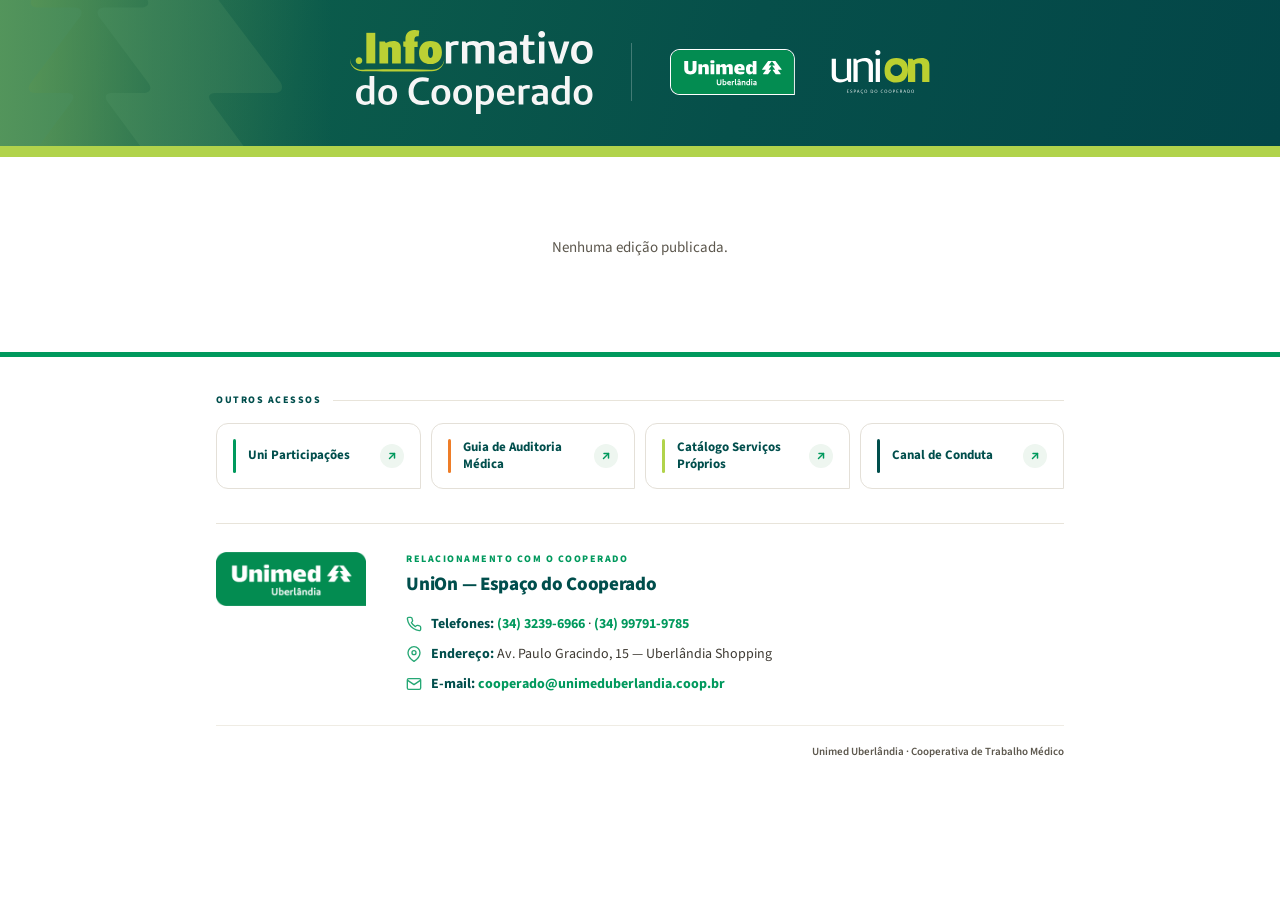
<file: index.html>
<!DOCTYPE html>
<html lang="pt-BR">
<head>
<meta charset="utf-8">
<meta name="viewport" content="width=device-width, initial-scale=1">
<title>Informativo do Cooperado</title>
<link href="https://fonts.googleapis.com/css2?family=Source+Sans+3:ital,wght@0,400;0,500;0,600;0,700;0,800;0,900;1,400&display=swap" rel="stylesheet">
<style>
*{margin:0;padding:0;box-sizing:border-box}
:root{--g:#00995d;--p:#004e4c;--c:#b1d34b;--areia:#ece3d9}
html,body{background:#fff}
body{font-family:'Source Sans 3',system-ui,-apple-system,sans-serif;color:#3a3630;-webkit-font-smoothing:antialiased}
a{text-decoration:none;color:inherit}
img{max-width:100%;height:auto;display:block}
button{font-family:inherit;cursor:pointer;border:0;background:none}
@keyframes up{from{opacity:0;transform:translateY(14px)}to{opacity:1;transform:translateY(0)}}

/* ===== CABEÇALHO ===== */
.hd{position:relative;overflow:hidden;background:linear-gradient(105deg,#1f6c4d 0%,#0b5b4b 24%,#064f4a 58%,#034648 100%);border-bottom:11px solid var(--c)}
.hd:before{content:'';position:absolute;inset:0;background:linear-gradient(90deg,rgba(118,172,92,.7) 0,rgba(118,172,92,.28) 12%,rgba(118,172,92,0) 26%);pointer-events:none}
.hd-deco{position:absolute;left:0;top:0;height:100%;width:300px;pointer-events:none}
.hd-sr{position:absolute;width:1px;height:1px;overflow:hidden;clip:rect(0 0 0 0);white-space:nowrap}
.hd-in{position:relative;z-index:1;max-width:900px;margin:0 auto;padding:30px 26px 32px;display:flex;align-items:center;justify-content:center;gap:38px}
.hd-info svg{display:block;height:84px;width:auto}
.hd-mk svg{display:block;height:46px;width:auto}
.hd-sep{width:1px;height:58px;background:rgba(255,255,255,.24);flex-shrink:0}

/* ===== FAIXA DA EDIÇÃO ===== */
.dt{background:var(--areia);border-bottom:1px solid rgba(0,78,76,.08);position:relative}
.dt:before{content:'';position:absolute;left:0;top:0;bottom:0;width:5px;background:linear-gradient(180deg,var(--c),var(--g))}
.dt-in{max-width:900px;margin:0 auto;padding:22px 26px 24px;display:flex;align-items:center;gap:20px;flex-wrap:wrap}
.dt-cal{display:flex;align-items:stretch;border-radius:13px 13px 0 13px;overflow:hidden;flex-shrink:0;box-shadow:0 4px 16px rgba(7,63,45,.13)}
.dt-cal .dd{background:var(--g);color:#fff;padding:12px 16px;text-align:center;display:flex;align-items:center;justify-content:center;min-width:58px}
.dt-cal .dd .n{font-size:32px;font-weight:900;line-height:1;letter-spacing:-.03em}
.dt-cal .mm{background:var(--c);color:var(--p);padding:0 11px;display:flex;flex-direction:column;align-items:center;justify-content:center;gap:2px;line-height:1}
.dt-cal .mm .m{font-size:11px;font-weight:900;text-transform:uppercase;letter-spacing:.1em}
.dt-cal .mm .y{font-size:10px;font-weight:800;letter-spacing:.06em;opacity:.78}
.dt-cal.arq .dd{background:var(--p)}
.dt-cal.arq .mm{background:#d7d1c4;color:#3c382f}
.dt-x{flex:1;min-width:190px;display:flex;flex-direction:column;gap:5px}
.dt-l{display:flex;align-items:center;gap:9px;flex-wrap:wrap}
.dt-l .k{font-size:9.5px;font-weight:800;letter-spacing:.15em;text-transform:uppercase;color:var(--p)}
.dt-l .k.arq{color:#7a4c12}
.dt-l .dash{flex:1;min-width:24px;height:1.5px;background:linear-gradient(90deg,rgba(0,153,93,.4),rgba(0,153,93,0));border-radius:1px}
.dt-t{font-size:23px;font-weight:800;color:var(--p);line-height:1.1;letter-spacing:-.02em}
.dt-s{font-size:12.5px;color:#5c574d;font-weight:600}
.dt-b{align-self:flex-start;font-size:9.5px;font-weight:800;letter-spacing:.09em;text-transform:uppercase;padding:6px 13px;border-radius:100px;background:#fff3e0;color:#a04a00;display:inline-flex;align-items:center;gap:7px}
.hs{position:relative;margin-left:auto;flex-shrink:0}
.hs-b{display:flex;align-items:center;gap:9px;background:#fff;border-radius:100px;padding:8px 16px;font-size:12.5px;font-weight:800;color:var(--p);transition:transform .16s cubic-bezier(.2,.8,.2,1),box-shadow .2s}
.hs-b:hover{transform:translateY(-1px);box-shadow:0 6px 16px rgba(7,63,45,.15)}
.hs-b svg:last-child{transition:transform .25s;opacity:.5}
.hs.on .hs-b svg:last-child{transform:rotate(180deg)}
.hs-p{position:absolute;top:calc(100% + 9px);right:0;width:318px;max-width:calc(100vw - 36px);background:#fff;border-radius:14px;box-shadow:0 20px 52px rgba(7,40,28,.26);max-height:min(62vh,404px);overflow-y:auto;opacity:0;transform:translateY(-8px) scale(.98);transform-origin:top right;pointer-events:none;transition:opacity .2s,transform .22s cubic-bezier(.2,.8,.2,1);z-index:70}
.hs.on .hs-p{opacity:1;transform:none;pointer-events:auto}
.hs-h{padding:15px 18px 12px;border-bottom:1px solid #f0ece4;position:sticky;top:0;background:#fff;z-index:2}
.hs-h .a{font-size:14px;font-weight:800;color:var(--p)}
.hs-h .b{font-size:11.5px;color:#5c574d;margin-top:2px}
.hs-y{font-size:10px;font-weight:800;color:#5c574d;letter-spacing:.13em;text-transform:uppercase;padding:13px 18px 5px;background:#faf8f4}
.hs-i{width:100%;display:flex;align-items:center;gap:11px;padding:10px 18px;text-align:left;transition:background .14s,padding-left .16s}
.hs-i:hover{background:#eef6f0;padding-left:23px}
.hs-i.on{background:#eef6f0}
.hs-d{background:var(--c);border-radius:8px 8px 0 8px;padding:5px 8px;min-width:42px;text-align:center;flex-shrink:0;display:flex;flex-direction:column}
.hs-d .d{font-size:15px;font-weight:900;color:var(--p);line-height:1}
.hs-d .m{font-size:8px;font-weight:800;color:var(--p);text-transform:uppercase;letter-spacing:.04em}
.hs-x{flex:1;min-width:0;display:flex;flex-direction:column}
.hs-x .a{font-size:13px;font-weight:700;color:#2c2a26}
.hs-x .b{font-size:11px;color:#5c574d;margin-top:1px}
.hs-t{font-size:8.5px;font-weight:800;letter-spacing:.07em;text-transform:uppercase;padding:3px 8px;border-radius:100px;flex-shrink:0;background:#eef6f0;color:var(--g)}
.hs-i svg{flex-shrink:0;opacity:.4}
.dt-back{display:flex;align-items:center;gap:7px;font-size:12.5px;font-weight:800;color:var(--g);background:#fff;border-radius:100px;padding:7px 15px;transition:transform .16s,box-shadow .2s}
.dt-back:hover{transform:translateX(-2px);box-shadow:0 5px 14px rgba(7,63,45,.14)}

/* ===== PAUTAS ===== */
.wrap{max-width:900px;margin:0 auto;padding:0 26px}
.pauta{padding:36px 0;border-bottom:1px solid #eeeae2;animation:up .38s ease both}
.pauta:last-child{border-bottom:0}
.pauta:nth-child(2){animation-delay:.05s}.pauta:nth-child(3){animation-delay:.1s}
.pauta:nth-child(4){animation-delay:.15s}.pauta:nth-child(5){animation-delay:.2s}
.pauta:nth-child(6){animation-delay:.25s}.pauta:nth-child(7){animation-delay:.3s}
.ptag{display:inline-block;font-size:12px;font-weight:800;color:var(--p);letter-spacing:.12em;text-transform:uppercase;background:#eef6f0;padding:6px 13px;border-radius:100px;margin-bottom:12px}
.ptitle{font-size:26px;font-weight:800;color:var(--p);line-height:1.14;letter-spacing:-.018em;margin-bottom:13px;text-wrap:pretty}
.pbody{font-size:15.5px;line-height:1.68;color:#4a4640}
.pbody p{margin-bottom:12px}
.pbody p:last-child{margin-bottom:0}
.pbody strong,.pbody b{font-weight:700;color:#242220}
.pbody a{color:var(--g);font-weight:600;text-decoration:underline}
.pbody ul,.pbody ol{margin:10px 0 14px 22px}
.pbody li{margin-bottom:5px}
.pimg{border-radius:14px 14px 0 14px;overflow:hidden;background:linear-gradient(135deg,var(--areia),#d4e8d0);box-shadow:0 2px 14px rgba(7,63,45,.09);transition:transform .3s cubic-bezier(.2,.8,.2,1),box-shadow .3s}
.pimg:hover{transform:translateY(-3px);box-shadow:0 14px 34px rgba(7,63,45,.16)}
.pimg img{width:100%;transition:transform .45s cubic-bezier(.2,.8,.2,1)}
.pimg:hover img{transform:scale(1.05)}
.pimg-solo{max-width:440px;margin-top:18px}
.pgal{display:grid;gap:11px;margin-top:18px}
.pgal.n2{grid-template-columns:1fr 1fr}
.pgal.n3{grid-template-columns:repeat(3,1fr)}
.pgal.n4{grid-template-columns:1fr 1fr}
.pgal.nm{grid-template-columns:repeat(auto-fill,minmax(170px,1fr))}
.pgal figure{border-radius:14px 14px 0 14px;overflow:hidden;background:linear-gradient(135deg,var(--areia),#d4e8d0);box-shadow:0 2px 14px rgba(7,63,45,.09);transition:transform .3s cubic-bezier(.2,.8,.2,1),box-shadow .3s}
.pgal figure:hover{transform:translateY(-3px);box-shadow:0 14px 32px rgba(7,63,45,.18)}
.pgal img{width:100%;aspect-ratio:4/3;object-fit:cover;transition:transform .45s cubic-bezier(.2,.8,.2,1)}
.pgal figure:hover img{transform:scale(1.06)}
.pvideo{width:100%;aspect-ratio:16/9;border-radius:14px 14px 0 14px;overflow:hidden;margin-top:18px;box-shadow:0 4px 22px rgba(7,63,45,.14);background:#0d1210}
.pvideo iframe{width:100%;height:100%;border:0}
.pbtns{display:flex;flex-wrap:wrap;gap:10px;margin-top:22px}
.pbtn{display:inline-flex;align-items:center;gap:9px;padding:12px 22px;border-radius:100px;font-size:13px;font-weight:800;background:var(--g);color:#fff;transition:transform .18s cubic-bezier(.2,.8,.2,1),box-shadow .22s}
.pbtn:hover{transform:translateY(-2px);box-shadow:0 8px 22px rgba(0,153,93,.34)}
.pbtn:active{transform:scale(.97)}
.pbtn.alt{background:var(--c);color:var(--p)}
.pbtn.alt:hover{box-shadow:0 8px 22px rgba(177,211,75,.44)}
.pbtn svg{flex-shrink:0}
/* Destaques: uma paleta só (verde, lima, laranja, azul), cantos de 10px e faixa lateral de 4px */
.phi{margin-top:20px;background:#eef6f0;box-shadow:inset 4px 0 0 var(--g);border-radius:10px;padding:17px 20px 17px 24px;font-size:14.5px;line-height:1.62;color:#00573a}
.phi + .phi{margin-top:10px}
.phi p{margin-bottom:8px}.phi p:last-child{margin-bottom:0}
.phi strong{font-weight:800}
.phi-lima{background:#f3f8e1;box-shadow:inset 4px 0 0 #9fbe3a;color:#3e5410}
.phi-laranja{background:#fff3e7;box-shadow:inset 4px 0 0 #f47920;color:#8a3d05}
.phi-azul{background:#eaf4f7;box-shadow:inset 4px 0 0 #2f7d9a;color:#1c5366}
/* Realce de texto: mesmas cores, versão um tom acima para aparecer sobre o fundo */
.pbody mark,.phi mark{color:inherit;padding:1px 6px;border-radius:10px;-webkit-box-decoration-break:clone;box-decoration-break:clone}
.r-verde{background:#d6efe2}
.r-lima{background:#e6f2bf}
.r-laranja{background:#ffe0c4}
.r-azul{background:#d7ebf2}
.pev{margin-top:24px;background:#eef6f0;border-radius:10px;padding:20px}
.pev-l{font-size:12px;font-weight:800;color:var(--g);letter-spacing:.12em;text-transform:uppercase;margin-bottom:14px}
.pev-c{display:flex;align-items:center;gap:18px;flex-wrap:wrap}
.pev-d{background:var(--c);border-radius:12px 12px 0 12px;padding:13px 19px;text-align:center;flex-shrink:0;min-width:86px}
.pev-d .d{font-size:35px;font-weight:900;color:var(--p);line-height:1}
.pev-d .m{font-size:12px;font-weight:800;color:var(--p);text-transform:uppercase}
.pev-x{flex:1;min-width:190px}
.pev-t{font-size:18.5px;font-weight:800;color:var(--p);margin-bottom:7px}
.pev-i{font-size:13.5px;color:#4a4640;line-height:1.62}
.pev-i div{display:flex;align-items:center;gap:7px}
.pev-b{font-size:10.5px;font-weight:800;letter-spacing:.07em;text-transform:uppercase;background:var(--g);color:#fff;padding:9px 17px;border-radius:100px;flex-shrink:0}
/* ===== FECHAMENTO: ACESSOS + RODAPÉ ===== */
.end{background:#fff;border-top:5px solid var(--g);margin-top:14px}
.end-in{max-width:900px;margin:0 auto;padding:36px 26px 40px}

.oa-l{display:flex;align-items:center;gap:12px;font-size:10px;font-weight:800;color:var(--p);letter-spacing:.15em;text-transform:uppercase;margin-bottom:16px}
.oa-l:after{content:'';flex:1;height:1px;background:#e8e4da}
.oa-g{display:grid;grid-template-columns:repeat(auto-fit,minmax(196px,1fr));gap:10px}
.oa-c{display:flex;align-items:center;gap:12px;background:#fff;border:1.5px solid #e4e0d8;border-radius:12px 12px 0 12px;padding:15px 16px;color:var(--p);transition:border-color .2s,transform .2s cubic-bezier(.2,.8,.2,1),box-shadow .22s}
.oa-c:hover{border-color:var(--g);color:var(--p);transform:translateY(-3px);box-shadow:0 10px 24px rgba(7,63,45,.12)}
.oa-c .t{flex:1;min-width:0;font-size:13px;font-weight:700;line-height:1.3}
.oa-c .i{width:24px;height:24px;flex-shrink:0;border-radius:50%;display:flex;align-items:center;justify-content:center;background:#eef6f0;color:var(--g);transition:background .2s,transform .2s}
.oa-c:hover .i{background:var(--g);color:#fff;transform:translate(2px,-2px)}
.oa-c .bar{width:3px;align-self:stretch;border-radius:2px;flex-shrink:0}
.oa-c.a1 .bar{background:var(--g)}
.oa-c.a2 .bar{background:#ee7d28}
.oa-c.a3 .bar{background:var(--c)}
.oa-c.a4 .bar{background:var(--p)}

.ft{padding:0}
.ft-sep{height:1px;background:#e8e4da;margin:34px 0 28px}
.ft-in{display:flex;align-items:flex-start;justify-content:space-between;gap:40px;flex-wrap:wrap}
.ft-mk{flex-shrink:0}
.ft-mk img{display:block;height:54px;width:auto}
.ft-c{flex:1;min-width:280px}
.ft-h{font-size:10px;font-weight:800;color:var(--g);letter-spacing:.15em;text-transform:uppercase}
.ft-u{font-size:19px;font-weight:800;color:var(--p);margin-top:5px;letter-spacing:-.015em}
.ft-rows{display:flex;flex-direction:column;gap:9px;margin-top:16px}
.ft-r{display:flex;align-items:center;gap:9px;font-size:14px;line-height:1.5;color:#3f3b34}
.ft-r b{font-weight:700;color:var(--p)}
.ft-r a{color:var(--g);font-weight:700;transition:color .18s}
.ft-r a:hover{color:var(--p)}
.ft-r svg{flex-shrink:0;opacity:.85}
.ft-ans{display:flex;justify-content:flex-end;margin-top:30px;padding-top:18px;border-top:1px solid #efece4}
.ft-ans span{font-size:11px;color:#5c574d;font-weight:600}

.vazio{padding:80px 26px;text-align:center;color:#5c574d;font-size:15px}
.lk{min-height:78vh;display:flex;align-items:center;justify-content:center;padding:40px 20px;background:#faf8f4}
.lk-c{width:100%;max-width:400px;background:#fff;border:1px solid #e8e4da;border-radius:20px 20px 0 20px;padding:36px 32px;box-shadow:0 18px 44px rgba(7,63,45,.1);text-align:center}
.lk-i{width:52px;height:52px;margin:0 auto 18px;border-radius:14px;background:#e6f5ee;color:#00995d;display:flex;align-items:center;justify-content:center}
.lk-t{font-size:22px;font-weight:800;color:#004e4c}
.lk-s{font-size:14px;line-height:1.55;color:#5c574d;margin-top:8px}
.lk-f{display:flex;flex-direction:column;gap:10px;margin-top:22px}
.lk-f input{height:46px;padding:0 14px;border:1.5px solid #e4e0d8;border-radius:10px;font:inherit;font-size:15px;color:#1f2420;outline:none}
.lk-f input:focus{border-color:#00995d;box-shadow:0 0 0 3px rgba(0,153,93,.14)}
.lk-f button{height:46px;border:0;border-radius:10px;background:#00995d;color:#fff;font:inherit;font-size:15px;font-weight:800;cursor:pointer}
.lk-f button:hover{background:#00804e}
.lk-f button:disabled{opacity:.7;cursor:default}
.lk-e{min-height:20px;margin-top:10px;font-size:13px;font-weight:700;color:#d2601a}

@media(max-width:760px){
  .hd{border-bottom-width:8px}
  .hd-in{padding:24px 18px 26px;gap:22px}
  .hd-info svg{height:62px}
  .hd-mk svg{height:34px}
  .hd-sep{height:44px}
  .hd-deco{width:210px;opacity:.75}
}
@media(max-width:560px){
  .hd-in{flex-direction:column;gap:14px;padding:22px 18px 24px}
  .hd-sep{display:none}
  .hd-info svg{height:64px}
  .hd-mk svg{height:30px}
}
@media(max-width:760px){
  .end-in{padding:30px 18px 32px}
  .oa-g{grid-template-columns:1fr 1fr}
  .ft-in{gap:26px}
  .ft-mk img{height:46px}
  .ft-ans{justify-content:flex-start;margin-top:24px}
  .dt-in{padding:20px 18px 22px;gap:16px}
  .dt-t{font-size:19px}
  .dt-cal .dd{min-width:52px;padding:11px 13px}
  .dt-cal .dd .n{font-size:28px}
  .hs{margin-left:0}
  .hs-p{right:auto;left:0;transform-origin:top left}
  .wrap{padding:0 18px}
  .pauta{padding:28px 0}
  .ptitle{font-size:21px}
  .pbody{font-size:15px}
  .pgal.n3,.pgal.n4,.pgal.nm{grid-template-columns:1fr 1fr}
  .pev-c{flex-direction:column;align-items:flex-start}
  .pev-b{align-self:flex-start}
}
@media(max-width:420px){
  .ptitle{font-size:19px}
  .oa-g{grid-template-columns:1fr}
  .ft-c{min-width:0}
}

/* ===== REVISÃO MOBILE (celulares até 560px) ===== */
@media(max-width:560px){
  /* Faixa da edição: data e título alinhados, botão de histórico em linha própria */
  .dt-in{padding:18px 16px 20px;gap:14px}
  .dt-t{font-size:18px;line-height:1.15}
  .dt-s{font-size:12px}
  .hs{margin-left:0;width:100%}
  .hs-b{width:100%;justify-content:center;padding:11px 16px}
  .hs-p{left:0;right:0;width:auto}

  /* Pautas: respiro e ritmo vertical consistentes */
  .wrap{padding:0 16px}
  .pauta{padding:26px 0}
  .ptag{font-size:11px;padding:5px 11px;margin-bottom:10px;max-width:100%;white-space:normal;line-height:1.35}
  .ptitle{margin-bottom:10px;line-height:1.18}
  .pbody{font-size:15px;line-height:1.64}
  .pbody ul,.pbody ol{margin-left:18px}
  .pbody a,.phi a{overflow-wrap:anywhere}

  /* Destaques: caixas coladas umas nas outras quando são várias */
  .phi{margin-top:16px;padding:14px 16px 14px 20px;font-size:14px;line-height:1.58}
  .phi + .phi{margin-top:8px}

  /* Fotos e vídeos: galerias em 2 colunas (não viram uma pilha enorme) */
  .pimg-solo{max-width:none;margin-top:16px}
  .pgal{gap:8px;margin-top:16px}
  .pgal.n2,.pgal.n4,.pgal.nm{grid-template-columns:1fr 1fr}
  .pgal.n3{grid-template-columns:1fr 1fr}
  .pgal.n3 figure:first-child{grid-column:1 / -1}
  .pgal.n3 figure:first-child img{aspect-ratio:16/9}
  .pgal.nm figure:last-child:nth-child(odd){grid-column:1 / -1}
  .pgal.nm figure:last-child:nth-child(odd) img{aspect-ratio:16/9}
  .pgal figure,.pimg{border-radius:12px 12px 0 12px}
  .pvideo{margin-top:16px;border-radius:12px 12px 0 12px}
  .pvideo + .pvideo{margin-top:10px}

  /* Botões: largura total, área de toque confortável, texto centralizado */
  .pbtns{flex-direction:column;gap:8px;margin-top:18px}
  .pbtn{width:100%;justify-content:center;min-height:46px;padding:12px 18px;font-size:14px;text-align:center}

  /* Agenda: data à esquerda e informações ao lado, selo de formato abaixo */
  .pev{margin-top:18px;padding:16px;border-radius:10px}
  .pev-l{font-size:11px;margin-bottom:12px}
  .pev-c{flex-direction:row;align-items:flex-start;flex-wrap:wrap;gap:14px}
  .pev-d{min-width:64px;padding:9px 10px;border-radius:10px 10px 0 10px}
  .pev-d .d{font-size:28px}
  .pev-d .m{font-size:11px}
  .pev-x{flex:1 1 calc(100% - 78px);min-width:0}
  .pev-t{font-size:16px;line-height:1.25;margin-bottom:6px}
  .pev-i{font-size:13px;line-height:1.55}
  .pev-i div{align-items:flex-start}
  .pev-i svg{margin-top:3px;flex-shrink:0}
  .pev-b{margin-left:78px;align-self:auto;padding:8px 14px}

  /* Rodapé: logo em cima, contato em largura total, e-mail quebra sem estourar a tela */
  .end-in{padding:26px 16px 30px}
  .oa-c{padding:13px 14px}
  .ft-sep{margin:26px 0 22px}
  .ft-in{flex-direction:column;gap:18px}
  .ft-mk img{height:44px}
  .ft-c{min-width:0;width:100%}
  .ft-u{font-size:18px}
  .ft-r{align-items:flex-start;font-size:13.5px}
  .ft-r svg{margin-top:3px}
  .ft-r a,.ft-r span{overflow-wrap:anywhere;min-width:0}
  .ft-ans{justify-content:flex-start;margin-top:22px}
}
</style>
</head>
<body>
<header class="hd" role="banner"><svg class="hd-deco" viewBox="0 0 300 183"preserveAspectRatio="xMinYMax slice" aria-hidden="true"><defs><linearGradient id="hdPin" x1="0" y1="0" x2="1" y2="0"><stop offset="0" stop-color="#5f9f5e"/><stop offset="1" stop-color="#2e7656" stop-opacity=".55"/></linearGradient></defs><path d="M20.74,177.02h56.1c3.29,0,5.06-1.01,6.83-3.29l36.42-49.43c.76-1.01,1.52-2.28,1.52-3.54,0-1.77-1.77-2.78-4.8-2.78h-20.95c-3.29,0-5.06-1.52-5.06-3.54,0-1.26.76-2.53,1.52-3.54l33.38-44.81c.76-1.01,1.52-2.28,1.52-3.54,0-2.02-1.77-3.54-5.06-3.54h-24.83c-3.29,0-5.06-1.26-5.06-3.29,0-1.26.76-2.78,1.52-3.79L126.19,8.85c1.77-2.28,4.3-3.03,6.58-3.03s4.8.76,6.58,3.03l32.41,43.08c.76,1.01,1.52,2.53,1.52,3.79,0,2.02-1.77,3.29-5.06,3.29h-24.83c-3.29,0-5.06,1.52-5.06,3.54,0,1.26.76,2.53,1.52,3.54l33.38,44.81c.76,1.01,1.52,2.28,1.52,3.54,0,2.02-1.77,3.54-5.06,3.54h-20.95c-3.03,0-4.8,1.01-4.8,2.78,0,1.26.76,2.53,1.52,3.54l36.42,49.43c1.77,2.28,3.79,3.29,6.83,3.29h56.1c4.05,0,6.32-1.52,6.32-4.05,0-1.52-.76-3.03-1.52-4.05l-32.88-44.63c-.76-1.01-1.52-2.28-1.52-3.54,0-1.77,1.77-2.78,4.8-2.78h39.45c4.05,0,6.07-1.52,6.07-4.05,0-1.52-.76-3.03-1.52-4.05L183.34,3.03c-1.52-2.02-3.03-3.03-6.58-3.03h-90.53c-2.28,0-4.8.51-6.58,3.03L1.52,109.89c-1.01,1.52-1.52,2.78-1.52,4.05,0,2.53,2.02,4.05,6.07,4.05h39.45c3.03,0,4.8,1.01,4.8,2.78,0,1.26-.76,2.53-1.52,3.54l-32.88,44.63c-.76,1.01-1.52,2.53-1.52,4.05,0,2.53,2.28,4.05,6.32,4.05Z" fill="url(#hdPin)" transform="translate(-103 -41) scale(1.45)"/></svg><h1 class="hd-sr">Informativo do Cooperado — Unimed Uberlândia</h1><div class="hd-in"><div class="hd-info"><svg aria-hidden="true" focusable="false" xmlns="http://www.w3.org/2000/svg" viewBox="0 0 311.31 107.77"><g><g><g><path fill="#bbd034" d="M7.29,39.31c0-2.41,1.79-4.2,4.26-4.2s4.2,1.79,4.2,4.2-1.79,4.26-4.2,4.26-4.26-1.79-4.26-4.26Z"/><path fill="#bbd034" d="M32.43,42.84h-11.48V3.64h11.48v39.2Z"/><path fill="#bbd034" d="M45.93,16.74c2.74-1.85,6.16-2.74,9.63-2.74,6.1,0,9.63,3.14,9.63,8.57v20.27h-11.2v-18.37c0-1.57-.67-2.35-2.52-2.35-.84,0-1.74.17-2.52.34v20.38h-11.2V14.84h7l1.18,1.9Z"/><path fill="#bbd034" d="M88.04,8.12c-.73-.11-1.18-.17-1.79-.17-2.46,0-3.64,1.62-3.64,4.87v2.02h4.2v7h-4.2v21h-11.48v-21l-2.8-.56v-6.44h2.8v-3.53c0-6.83,4.31-11.31,10.92-11.31,2.18,0,4.87.28,6.83.84l-.84,7.28Z"/><path fill="#bbd034" d="M88.6,29.46c0-9.63,5.32-15.46,14.67-15.46s14.67,4.87,14.67,14.5-5.54,15.18-14.67,15.18-14.67-4.93-14.67-14.22ZM106.47,28.95c0-4.76-1.06-7.11-3.19-7.11s-3.19,2.35-3.19,7.11,1.06,6.89,3.19,6.89,3.19-2.3,3.19-6.89Z"/><path fill="#f6f6f6" d="M128.36,16.8c2.24-1.74,4.93-2.69,8.18-2.69,1.18,0,2.35.28,3.08.56l-.73,4.98c-1.06-.22-1.79-.34-2.91-.34-2.24,0-4.37.56-6.05,1.4v22.12h-6.94V14.84h4.42l.95,1.96Z"/><path fill="#f6f6f6" d="M149.14,16.97c2.58-1.68,5.77-2.86,9.02-2.86,3.64,0,6.27,1.01,7.84,2.86,2.58-1.68,5.71-2.86,9.41-2.86,6.22,0,9.74,3.14,9.74,8.9v19.82h-6.94v-19.04c0-3.08-1.79-4.59-4.98-4.59-2.02,0-3.86.5-5.6,1.34.17.78.22,1.57.22,2.46v19.82h-6.89v-19.04c0-3.08-1.57-4.59-4.93-4.59-1.96,0-3.81.56-5.43,1.34v22.29h-6.94V14.84h4.42l1.06,2.13Z"/><path fill="#f6f6f6" d="M191.08,16.35c4.2-1.4,7.84-2.24,11.93-2.24,7.34,0,11.14,3.36,11.14,9.58v19.15h-4.42l-1.01-1.9c-2.46,1.74-5.21,2.63-8.51,2.63-5.82,0-9.63-3.25-9.63-8.18,0-5.71,4.2-9.02,11.48-9.02h5.15v-1.62c0-3.53-1.79-5.1-6.1-5.1-2.3,0-5.49.5-9.13,1.46l-.9-4.76ZM202.95,30.07c-3.53,0-5.6,1.79-5.6,4.7,0,2.52,1.9,4.2,4.82,4.2,1.79,0,3.53-.45,5.04-1.23v-7.67h-4.26Z"/><path fill="#f6f6f6" d="M237.34,42.11c-2.07,1.01-4.09,1.46-6.61,1.46-5.6,0-8.57-2.91-8.57-8.4v-15.85h-.06l-4.14-.45v-4.03h4.2l1.62-8.29h5.26v8.29h7.5v4.48h-7.5v14.73c0,3.08,1.57,4.54,4.65,4.54,1.29,0,2.18-.17,3.19-.62l.45,4.14Z"/><path fill="#f6f6f6" d="M250.33,5.6c0,2.58-1.74,4.31-4.37,4.31s-4.42-1.74-4.42-4.31,1.79-4.26,4.42-4.26,4.37,1.68,4.37,4.26ZM242.49,42.84V14.84h6.89v28h-6.89Z"/><path fill="#f6f6f6" d="M271.89,42.84h-8.46l-9.07-27.38v-.62h7.22l6.44,23.46,6.5-23.46h6.83v.62l-9.46,27.38Z"/><path fill="#f6f6f6" d="M283.65,29.23c0-9.58,5.1-15.12,14.06-15.12s13.61,4.98,13.61,14.56-5.21,14.9-13.89,14.9-13.78-5.04-13.78-14.34ZM304.26,28.95c0-6.5-2.35-9.86-6.55-9.86-4.48,0-7,3.36-7,9.86s2.41,9.63,6.66,9.63,6.89-3.36,6.89-9.63Z"/><path fill="#f6f6f6" d="M31.14,95.54h-3.87l-.78-1.76c-1.86,1.52-4.4,2.4-7.14,2.4-7.34,0-11.59-4.6-11.59-12.47s4.75-13.26,11.94-13.26c2.01,0,3.82.39,5.38,1.08v-12.67h6.07v36.69ZM25.07,76.07c-1.27-.78-2.64-1.27-4.55-1.27-3.96,0-6.6,3.47-6.6,8.76s2.49,8.27,6.6,8.27c1.96,0,3.38-.59,4.55-1.37v-14.38Z"/><path fill="#f6f6f6" d="M36.27,83.65c0-8.37,4.45-13.21,12.28-13.21s11.89,4.35,11.89,12.72-4.55,13.01-12.13,13.01-12.03-4.4-12.03-12.52ZM54.27,83.41c0-5.67-2.05-8.61-5.72-8.61-3.91,0-6.12,2.94-6.12,8.61s2.1,8.41,5.82,8.41,6.02-2.94,6.02-8.41Z"/><path fill="#f6f6f6" d="M101.87,94.76c-3.13,1.03-6.07,1.42-9.49,1.42-10.37,0-17.22-5.63-17.22-16.97s7.29-18.54,17.76-18.54c3.03,0,5.72.49,8.37,1.17l-.83,4.65c-2.49-.54-4.5-.78-6.95-.78-7.44,0-12.03,5.09-12.03,13.31s4.4,12.13,12.03,12.13c2.94,0,5.09-.25,7.48-.88l.88,4.5Z"/><path fill="#f6f6f6" d="M104.56,83.65c0-8.37,4.45-13.21,12.28-13.21s11.89,4.35,11.89,12.72-4.55,13.01-12.13,13.01-12.03-4.4-12.03-12.52ZM122.56,83.41c0-5.67-2.05-8.61-5.72-8.61-3.91,0-6.12,2.94-6.12,8.61s2.1,8.41,5.82,8.41,6.02-2.94,6.02-8.41Z"/><path fill="#f6f6f6" d="M132.44,83.65c0-8.37,4.45-13.21,12.28-13.21s11.89,4.35,11.89,12.72-4.55,13.01-12.13,13.01-12.03-4.4-12.03-12.52ZM150.44,83.41c0-5.67-2.05-8.61-5.72-8.61-3.91,0-6.12,2.94-6.12,8.61s2.1,8.41,5.82,8.41,6.02-2.94,6.02-8.41Z"/><path fill="#f6f6f6" d="M166.44,72.84c1.86-1.47,4.31-2.4,7.09-2.4,7.09,0,11.25,4.3,11.25,12.38s-4.45,13.35-11.69,13.35c-2.05,0-3.91-.44-5.38-1.12v12.72h-6.07v-36.69h3.86l.93,1.76ZM167.71,90.5c1.27.83,2.79,1.32,4.65,1.32,3.86,0,6.26-3.42,6.26-8.71s-2.25-8.32-6.26-8.32c-1.91,0-3.18.49-4.65,1.47v14.24Z"/><path fill="#f6f6f6" d="M211.29,93.63c-2.98,1.57-6.26,2.54-10.03,2.54-7.97,0-12.72-4.75-12.72-12.67s4.94-13.06,12.28-13.06c6.51,0,10.37,3.67,10.37,10.03,0,1.22-.1,2.45-.54,3.77h-16.05c.34,4.94,3.28,7.58,8.37,7.58,2.59,0,4.89-.59,7.29-1.61l1.03,3.42ZM205.67,79.88c0-3.62-1.81-5.53-4.99-5.53s-5.23,2.3-5.87,6.21h10.81l.05-.68Z"/><path fill="#f6f6f6" d="M221.08,72.79c1.96-1.52,4.3-2.35,7.14-2.35,1.03,0,2.05.24,2.69.49l-.64,4.35c-.93-.2-1.57-.29-2.54-.29-1.96,0-3.82.49-5.28,1.22v19.32h-6.07v-24.46h3.87l.83,1.71Z"/><path fill="#f6f6f6" d="M233.65,72.4c3.67-1.22,6.85-1.96,10.42-1.96,6.41,0,9.73,2.94,9.73,8.37v16.73h-3.86l-.88-1.66c-2.15,1.52-4.55,2.3-7.44,2.3-5.09,0-8.41-2.84-8.41-7.14,0-4.99,3.67-7.88,10.03-7.88h4.5v-1.42c0-3.08-1.57-4.45-5.33-4.45-2,0-4.79.44-7.97,1.27l-.78-4.16ZM244.02,84.39c-3.08,0-4.89,1.57-4.89,4.11,0,2.2,1.66,3.67,4.21,3.67,1.57,0,3.08-.39,4.4-1.08v-6.7h-3.72Z"/><path fill="#f6f6f6" d="M281.83,95.54h-3.86l-.78-1.76c-1.86,1.52-4.4,2.4-7.14,2.4-7.34,0-11.59-4.6-11.59-12.47s4.75-13.26,11.94-13.26c2.01,0,3.82.39,5.38,1.08v-12.67h6.07v36.69ZM275.76,76.07c-1.27-.78-2.64-1.27-4.55-1.27-3.96,0-6.6,3.47-6.6,8.76s2.5,8.27,6.6,8.27c1.96,0,3.38-.59,4.55-1.37v-14.38Z"/><path fill="#f6f6f6" d="M286.97,83.65c0-8.37,4.45-13.21,12.28-13.21s11.89,4.35,11.89,12.72-4.55,13.01-12.13,13.01-12.03-4.4-12.03-12.52ZM304.97,83.41c0-5.67-2.05-8.61-5.72-8.61-3.91,0-6.12,2.94-6.12,8.61s2.1,8.41,5.82,8.41,6.02-2.94,6.02-8.41Z"/></g><path fill="#bbd034" d="M120.88,37.32c.3,9.96-7.95,16.21-17.47,15.57-8.36.2-17.47.36-25.78.44-15.98.11-35.66.1-51.55-.25-2.94-.1-10.05-.12-12.97-.39C5.63,51.87-.48,44.87.03,37.32c.3,7.05,6.19,13.25,13.26,13.66,2.63.05,10-.21,12.8-.24,15.86-.34,35.6-.36,51.55-.25,8.29.08,17.44.23,25.78.44,8.97,1.14,16.8-4.34,17.47-13.61h0Z"/></g></g></svg></div><span class="hd-sep" aria-hidden="true"></span><div class="hd-mk"><svg aria-hidden="true" focusable="false" xmlns="http://www.w3.org/2000/svg" viewBox="0 0 695.9 123.39"><g><g><g><path fill="#fff" d="M308.52,0H26.44C11.86,0,0,11.86,0,26.45v70.5c0,14.58,11.86,26.45,26.44,26.45h308.53V26.45c0-14.58-11.86-26.45-26.45-26.45ZM332.03,120.45H26.44c-12.98,0-23.51-10.53-23.51-23.51V26.45C2.94,13.46,13.46,2.94,26.44,2.94h282.08c12.98,0,23.51,10.52,23.51,23.51v94.01Z"/><path fill="#038c51" d="M332.03,26.45v94.01H26.44c-12.98,0-23.51-10.53-23.51-23.51V26.45C2.94,13.46,13.46,2.94,26.44,2.94h282.08c12.98,0,23.51,10.52,23.51,23.51Z"/><g><path fill="#fff" d="M137.98,91.1c0,3.79-2.16,6.15-6.21,6.15s-6.28-2.36-6.28-6.15v-9.56h2.8v9.32c0,2.18,1.32,3.75,3.46,3.75s3.44-1.56,3.44-3.75v-9.32h2.8v9.56Z"/><path fill="#fff" d="M151.51,91.26c0,3.66-2.23,5.99-5.29,5.99-1.19,0-2.2-.29-2.98-.95l-.29.66h-1.87v-16.53h2.75v5.82c.75-.4,1.63-.59,2.62-.59,3.15,0,5.05,2.05,5.05,5.6ZM148.69,91.35c0-2.14-1.12-3.31-2.89-3.31-.68,0-1.37.13-1.96.42v5.62c.57.44,1.19.66,1.96.66,1.81,0,2.89-1.12,2.89-3.39Z"/><path fill="#fff" d="M163.45,96.3c-1.28.68-2.69.95-4.21.95-3.86,0-6.06-2.34-6.06-5.84s2.14-5.75,5.53-5.75c2.95,0,4.69,1.7,4.69,4.61,0,.44-.09,1.34-.24,1.94h-7.14c.31,1.83,1.61,2.56,3.75,2.56,1.1,0,1.89-.15,3-.59l.68,2.14ZM156.09,90h4.67v-.09c0-1.15-.9-2.05-2.18-2.05s-2.14.88-2.49,2.14Z"/><path fill="#fff" d="M172.38,85.88l-.4,2.6c-.42-.09-.73-.13-1.1-.13-.9,0-1.72.22-2.38.57v8.04h-2.75v-11.02h1.89l.42.95c.84-.79,1.85-1.23,3.04-1.23.48,0,.97.11,1.28.22Z"/><path fill="#fff" d="M179.43,96.79c-.71.31-1.32.46-2.23.46-1.72,0-3.02-.86-3.02-3.06v-13.75h2.73v12.94c0,1.01.48,1.34,1.26,1.34.31,0,.57-.04.86-.15l.4,2.23Z"/><path fill="#fff" d="M189.7,89.45v7.51h-1.7l-.4-.68c-.79.62-1.74.97-3.02.97-2.58,0-4.08-1.45-4.08-3.42,0-2.07,1.45-3.46,4.25-3.46h2.18v-.4c0-1.21-.93-1.87-2.62-1.87-.95,0-2.07.18-3.06.46l-.46-2.29c1.37-.4,2.89-.62,4.17-.62,3.44,0,4.74,1.56,4.74,3.79ZM184.06,84.63h-2.86v-.22l2.58-3.2h2.78l2.47,3.2v.22h-2.82l-1.04-1.32h-.09l-1.01,1.32ZM185.09,95.03c.64,0,1.28-.13,1.85-.42v-2.14h-1.92c-1.19,0-1.7.53-1.7,1.26,0,.82.68,1.3,1.76,1.3Z"/><path fill="#fff" d="M202.19,89.32v7.65h-2.75v-6.85c0-1.21-.62-1.87-1.94-1.87-.82,0-1.65.22-2.36.6v8.13h-2.75v-11.02h1.87l.33.79c.97-.64,2.18-1.08,3.72-1.08,2.45,0,3.88,1.43,3.88,3.66Z"/><path fill="#fff" d="M214.8,80.44v16.53h-1.87l-.29-.68c-.77.62-1.76.97-3.04.97-3.17,0-5.29-2.18-5.29-5.66s2.23-5.93,5.49-5.93c.86,0,1.61.13,2.25.4v-5.62h2.75ZM210.13,94.76c.73,0,1.37-.22,1.92-.57v-5.75c-.62-.31-1.23-.4-1.81-.4-2.01,0-3.06,1.54-3.06,3.44,0,2.01,1.17,3.28,2.95,3.28Z"/><path fill="#fff" d="M220.95,82.31c0,1.04-.71,1.7-1.74,1.7s-1.76-.66-1.76-1.7.71-1.67,1.76-1.67,1.74.66,1.74,1.67ZM220.57,96.97h-2.75v-11.02h2.75v11.02Z"/><path fill="#fff" d="M232.21,89.45v7.51h-1.7l-.4-.68c-.79.62-1.74.97-3.02.97-2.58,0-4.08-1.45-4.08-3.42,0-2.07,1.45-3.46,4.25-3.46h2.18v-.4c0-1.21-.93-1.87-2.62-1.87-.95,0-2.07.18-3.06.46l-.46-2.29c1.37-.4,2.89-.62,4.17-.62,3.44,0,4.74,1.56,4.74,3.79ZM227.6,95.03c.64,0,1.28-.13,1.85-.42v-2.14h-1.92c-1.19,0-1.7.53-1.7,1.26,0,.82.68,1.3,1.76,1.3Z"/></g><path fill="#fff" d="M38.2,33.08c0-.4.35-.76.76-.76h9.06c.4,0,.76.35.76.76v20.34c0,3.78,1.81,6.09,5.94,6.09s5.89-2.32,5.89-6.09v-20.34c0-.4.35-.76.76-.76h9.06c.4,0,.76.35.76.76v19.74c0,8.86-4.43,15.26-16.47,15.26s-16.52-6.4-16.52-15.26v-19.74ZM76.22,66.82v-25.18c0-.4.35-.76.76-.76h8.56c.4,0,.76.35.76.76v4.58c1.21-3.63,5.24-5.84,9.52-5.84,5.04,0,8.21,2.62,8.21,9.57v16.87c0,.4-.35.76-.76.76h-8.56c-.4,0-.76-.35-.76-.76v-14.91c0-2.42-.81-3.88-3.73-3.88s-3.93.55-3.93,1.46v17.32c0,.4-.35.76-.76.76h-8.56c-.4,0-.76-.35-.76-.76ZM113.78,30.26c4.38,0,5.59.4,5.59,3.98s-1.21,4.03-5.59,4.03-5.64-.35-5.64-4.03,1.26-3.98,5.64-3.98ZM108.8,41.64c0-.4.35-.76.76-.76h8.56c.4,0,.76.35.76.76v25.18c0,.4-.35.76-.76.76h-8.56c-.4,0-.76-.35-.76-.76v-25.18ZM123.9,41.64c0-.4.35-.76.76-.76h8.56c.4,0,.76.35.76.76v4.58c1.21-3.63,5.19-5.84,9.16-5.84s6.65,1.66,7.65,5.54c1.36-3.47,5.39-5.54,9.37-5.54,4.99,0,8.26,2.62,8.26,9.06v17.37c0,.4-.35.76-.76.76h-8.56c-.4,0-.76-.35-.76-.76v-14.91c0-2.42-.81-3.88-3.47-3.88s-3.68.55-3.68,1.46v17.32c0,.4-.35.76-.76.76h-8.56c-.4,0-.76-.35-.76-.76v-14.91c0-2.42-.81-3.88-3.47-3.88s-3.68.55-3.68,1.46v17.32c0,.4-.35.76-.76.76h-8.56c-.4,0-.76-.35-.76-.76v-25.18ZM186.85,40.38c9.32,0,13.39,5.14,13.39,13.09,0,1.71.05,3.37-1.96,3.37h-15.56c.5,3.17,2.32,4.33,8.31,4.33h7.65c.5,0,.91.45.81.96l-.81,4.08c-.05.25-.15.4-.3.45-2.42,1.01-5.99,1.41-10.17,1.41-10.98,0-15.91-5.29-15.91-13.95s4.78-13.75,14.55-13.75ZM190.98,51.92c0-3.12-.91-5.09-3.98-5.09-2.57,0-4.03,1.21-4.38,5.09h8.36ZM213.43,40.38c4.08,0,6.85,1.96,8.46,5.24v-12.56c0-.4.35-.76.76-.76h8.56c.4,0,.76.35.76.76v33.75c0,.4-.35.76-.76.76h-8.56c-.4,0-.76-.35-.76-.76v-3.98c-1.61,3.27-4.38,5.24-8.46,5.24-6.95,0-9.67-5.74-9.67-13.85s2.72-13.85,9.67-13.85ZM218.52,60.78c2.37,0,3.37-1.06,3.37-2.42v-8.56c0-1.41-1.31-2.11-3.37-2.11-2.97,0-4.18,2.06-4.18,6.55s1.21,6.55,4.18,6.55Z"/><path fill="#fff" d="M250.95,67.58h11.17c.65,0,1.01-.2,1.36-.65l7.25-9.85c.15-.2.3-.45.3-.71,0-.35-.35-.55-.96-.55h-4.17c-.65,0-1.01-.3-1.01-.71,0-.25.15-.5.3-.71l6.65-8.93c.15-.2.3-.45.3-.71,0-.4-.35-.71-1.01-.71h-4.94c-.65,0-1.01-.25-1.01-.65,0-.25.15-.55.3-.76l6.46-8.58c.35-.45.86-.6,1.31-.6s.96.15,1.31.6l6.46,8.58c.15.2.3.5.3.76,0,.4-.35.65-1.01.65h-4.94c-.65,0-1.01.3-1.01.71,0,.25.15.5.3.71l6.65,8.93c.15.2.3.45.3.71,0,.4-.35.71-1.01.71h-4.17c-.6,0-.96.2-.96.55,0,.25.15.5.3.71l7.25,9.85c.35.45.76.65,1.36.65h11.17c.81,0,1.26-.3,1.26-.81,0-.3-.15-.6-.3-.81l-6.55-8.89c-.15-.2-.3-.45-.3-.71,0-.35.35-.55.96-.55h7.86c.81,0,1.21-.3,1.21-.81,0-.3-.15-.6-.3-.81l-16.07-21.28c-.3-.4-.6-.6-1.31-.6h-18.03c-.45,0-.96.1-1.31.6l-15.56,21.28c-.2.3-.3.55-.3.81,0,.5.4.81,1.21.81h7.86c.6,0,.96.2.96.55,0,.25-.15.5-.3.71l-6.55,8.89c-.15.2-.3.5-.3.81,0,.5.45.81,1.26.81Z"/></g><g><g><path fill="#fff" d="M474.77,117.46v-8.04h5v.81h-3.93v2.81h2.88v.83h-2.88v2.78h3.93v.81h-5Z"/><path fill="#fff" d="M483.58,117.14l.23-.79c.32.11.69.2,1.13.28s.82.12,1.17.12c.59,0,1.05-.13,1.37-.38.32-.25.48-.6.48-1.05,0-.32-.12-.58-.37-.78s-.66-.38-1.25-.54c-.22-.07-.41-.13-.56-.17s-.33-.11-.54-.19-.38-.16-.51-.24c-.14-.08-.28-.18-.43-.29s-.27-.24-.35-.38-.16-.29-.22-.46-.08-.37-.08-.57c0-.71.26-1.29.78-1.72s1.22-.66,2.09-.66,1.62.13,2.37.38l-.22.82c-.77-.23-1.47-.35-2.11-.35-.56,0-1,.13-1.33.39s-.49.61-.49,1.05c0,.15.03.29.09.42.06.13.14.23.23.32.09.09.22.17.39.25s.32.14.46.19c.14.05.33.11.56.18.98.29,1.66.61,2.05.95.38.34.57.8.57,1.38,0,.72-.26,1.3-.79,1.71-.53.42-1.25.62-2.18.62-.44,0-.88-.04-1.34-.13-.45-.09-.85-.2-1.19-.34h0Z"/><path fill="#fff" d="M493.38,117.46v-8.04h2.71c.83,0,1.46.21,1.92.61.45.41.67.99.67,1.74s-.23,1.36-.7,1.79c-.46.43-1.11.64-1.93.64h-1.59v3.25h-1.07ZM494.45,113.4h1.53c.48,0,.87-.14,1.16-.43s.44-.68.44-1.18-.14-.88-.41-1.15c-.28-.27-.66-.41-1.16-.41h-1.56v3.17h0Z"/><path fill="#fff" d="M501.52,117.46v-.1l2.69-7.93h1.34l2.56,7.93v.1h-1.14l-.63-2.14h-3.1l-.67,2.14h-1.06,0ZM503.51,114.49h2.59l-1.27-4.27-1.33,4.27Z"/><path fill="#fff" d="M511.51,113.61c0-1.3.38-2.34,1.13-3.13s1.73-1.19,2.94-1.19c.65,0,1.31.08,1.98.25l-.15.82c-.57-.13-1.15-.2-1.73-.2-.95,0-1.7.31-2.26.93-.56.62-.84,1.45-.84,2.49s.27,1.77.8,2.32c.53.55,1.29.82,2.27.82.68,0,1.31-.08,1.87-.23l.16.78c-.64.21-1.32.32-2.05.33l-.04.43c.39.03.7.15.94.34s.35.44.35.75c0,.36-.15.65-.46.89s-.7.36-1.19.36c-.31,0-.59-.04-.85-.12s-.47-.18-.63-.3l.22-.48c.29.21.63.32,1.03.32.28,0,.5-.07.67-.2.17-.13.25-.31.25-.51s-.09-.38-.26-.48-.44-.18-.79-.22l.11-.79c-1.09-.09-1.94-.47-2.55-1.15s-.92-1.61-.92-2.82h0Z"/><path fill="#fff" d="M521.34,113.5c0-1.32.34-2.35,1.01-3.09s1.6-1.11,2.78-1.11,2.11.36,2.75,1.08c.65.72.97,1.74.97,3.06s-.34,2.31-1.01,3.06c-.67.74-1.6,1.12-2.78,1.12s-2.1-.36-2.75-1.08-.97-1.73-.97-3.03h0ZM522.41,113.47c0,1.02.24,1.82.71,2.4s1.13.86,1.96.86,1.51-.29,1.99-.86c.47-.58.71-1.38.71-2.43s-.24-1.85-.71-2.42c-.47-.57-1.14-.85-1.99-.85s-1.5.29-1.97.86-.71,1.39-.71,2.44h0Z"/><path fill="#fff" d="M538.5,117.46v-8.04h2.64c1.27,0,2.22.33,2.86.99.63.66.95,1.67.95,3.01,0,2.69-1.27,4.03-3.8,4.03h-2.64,0ZM539.57,116.66h1.47c1.88,0,2.81-1.08,2.81-3.22,0-1.07-.23-1.88-.69-2.4-.46-.53-1.16-.79-2.1-.79h-1.49v6.42h0Z"/><path fill="#fff" d="M548.69,113.5c0-1.32.34-2.35,1.01-3.09s1.6-1.11,2.78-1.11,2.11.36,2.75,1.08c.65.72.97,1.74.97,3.06s-.34,2.31-1.01,3.06c-.67.74-1.6,1.12-2.78,1.12s-2.1-.36-2.75-1.08-.97-1.73-.97-3.03h0ZM549.76,113.47c0,1.02.24,1.82.71,2.4s1.13.86,1.96.86,1.51-.29,1.99-.86c.47-.58.71-1.38.71-2.43s-.24-1.85-.71-2.42c-.47-.57-1.14-.85-1.99-.85s-1.5.29-1.97.86-.71,1.39-.71,2.44h0Z"/><path fill="#fff" d="M565.34,113.61c0-1.3.37-2.34,1.12-3.13.75-.79,1.73-1.19,2.94-1.19.65,0,1.31.08,1.98.25l-.15.82c-.57-.13-1.15-.2-1.73-.2-.94,0-1.7.31-2.25.93-.56.62-.83,1.45-.83,2.49s.27,1.77.8,2.32c.53.55,1.29.82,2.27.82.68,0,1.31-.08,1.87-.23l.16.78c-.69.22-1.43.33-2.21.33-1.24,0-2.21-.34-2.9-1.03s-1.05-1.67-1.05-2.97h0Z"/><path fill="#fff" d="M575.17,113.5c0-1.32.34-2.35,1.01-3.09s1.6-1.11,2.79-1.11,2.11.36,2.75,1.08c.65.72.97,1.74.97,3.06s-.34,2.31-1.01,3.06c-.67.74-1.6,1.12-2.78,1.12s-2.1-.36-2.75-1.08-.97-1.73-.97-3.03ZM576.24,113.47c0,1.02.24,1.82.71,2.4.47.57,1.13.86,1.96.86s1.51-.29,1.99-.86c.47-.58.71-1.38.71-2.43s-.24-1.85-.71-2.42c-.47-.57-1.14-.85-1.99-.85s-1.5.29-1.97.86c-.47.57-.71,1.39-.71,2.44h0Z"/><path fill="#fff" d="M586.45,113.5c0-1.32.34-2.35,1.01-3.09s1.6-1.11,2.79-1.11,2.11.36,2.75,1.08c.65.72.97,1.74.97,3.06s-.34,2.31-1.01,3.06c-.67.74-1.6,1.12-2.78,1.12s-2.1-.36-2.75-1.08c-.65-.72-.97-1.73-.97-3.03ZM587.52,113.47c0,1.02.24,1.82.71,2.4.47.57,1.13.86,1.96.86s1.51-.29,1.99-.86c.47-.58.71-1.38.71-2.43s-.24-1.85-.71-2.42c-.47-.57-1.14-.85-1.99-.85s-1.5.29-1.97.86c-.47.57-.71,1.39-.71,2.44h0Z"/><path fill="#fff" d="M598.26,117.46v-8.04h2.71c.83,0,1.47.21,1.92.61s.67.99.67,1.74-.23,1.36-.7,1.79c-.46.43-1.11.64-1.93.64h-1.59v3.25h-1.07ZM599.33,113.4h1.53c.48,0,.87-.14,1.16-.43s.44-.68.44-1.18-.14-.88-.41-1.15c-.28-.27-.66-.41-1.16-.41h-1.56v3.17h0Z"/><path fill="#fff" d="M607.87,117.46v-8.04h5v.81h-3.94v2.81h2.88v.83h-2.88v2.78h3.94v.81h-5Z"/><path fill="#fff" d="M617.05,117.46v-8.04h3c.78,0,1.39.22,1.84.64.44.43.66,1.02.66,1.77,0,.55-.13,1.02-.38,1.42s-.6.68-1.06.86l1.57,3.25v.1h-1.16l-1.4-3.16h-.14s-1.87,0-1.87,0v3.15h-1.07,0ZM618.12,113.49h1.75c.46,0,.84-.15,1.14-.45.29-.3.44-.69.44-1.18,0-.52-.13-.92-.4-1.21-.27-.29-.65-.43-1.14-.43h-1.79v3.25Z"/><path fill="#fff" d="M626.23,117.46v-.1l2.69-7.93h1.34l2.56,7.93v.1h-1.14l-.63-2.14h-3.1l-.67,2.14h-1.06,0ZM628.22,114.49h2.59l-1.27-4.27-1.33,4.27Z"/><path fill="#fff" d="M636.9,117.46v-8.04h2.64c1.27,0,2.22.33,2.86.99.63.66.95,1.67.95,3.01,0,2.69-1.27,4.03-3.8,4.03h-2.64ZM637.97,116.66h1.47c1.88,0,2.81-1.08,2.81-3.22,0-1.07-.23-1.88-.69-2.4-.46-.53-1.16-.79-2.1-.79h-1.49v6.42h0Z"/><path fill="#fff" d="M647.09,113.5c0-1.32.34-2.35,1.01-3.09s1.6-1.11,2.79-1.11,2.11.36,2.75,1.08c.65.72.97,1.74.97,3.06s-.34,2.31-1.01,3.06c-.67.74-1.6,1.12-2.78,1.12s-2.1-.36-2.75-1.08c-.65-.72-.97-1.73-.97-3.03ZM648.16,113.47c0,1.02.24,1.82.71,2.4.47.57,1.13.86,1.96.86s1.51-.29,1.99-.86c.47-.58.71-1.38.71-2.43s-.24-1.85-.71-2.42c-.47-.57-1.14-.85-1.99-.85s-1.5.29-1.97.86c-.47.57-.71,1.39-.71,2.44h0Z"/></g><g><path fill="#fff" d="M552.51,14.63c-1.26-1.24-1.89-2.86-1.89-4.88s.63-3.64,1.89-4.88,2.93-1.86,5-1.86,3.73.62,5,1.86,1.9,2.86,1.9,4.88-.63,3.64-1.9,4.88c-1.27,1.24-2.93,1.86-5,1.86s-3.74-.62-5-1.86ZM551.85,88.24V25.94h11.32v62.3h-11.32Z"/><path fill="#bbd030" d="M638.47,88.24V25.94h12.21l2.36,4.48c6.21-4.16,13.34-6.24,21.38-6.24,6.92,0,12.23,1.65,15.93,4.96,3.7,3.3,5.55,8.02,5.55,14.14v44.96h-19.41v-41.78c0-2.72-.71-4.75-2.14-6.09-1.42-1.34-3.66-2.01-6.71-2.01-2.85,0-6.1.67-9.77,2.01v47.87h-19.41Z"/><path fill="#bbd030" d="M630.3,32.45c-5.44-5.52-13.13-8.27-23.04-8.27s-17.92,2.97-23.45,8.91c-5.54,5.94-8.3,14.26-8.3,24.97s2.72,18.2,8.15,23.7c5.43,5.5,13.18,8.24,23.24,8.24s17.61-2.97,23.19-8.91c5.59-5.94,8.38-14.1,8.38-24.49s-2.72-18.64-8.17-24.15h0ZM606.99,72.7c-8.62,0-15.61-6.99-15.61-15.61s6.99-15.61,15.61-15.61,15.61,6.99,15.61,15.61-6.99,15.61-15.61,15.61Z"/><path fill="#fff" d="M492.11,88.24V25.94h7.42l1.76,4.87c2.96-1.91,6.34-3.45,10.13-4.62,3.79-1.18,7.55-1.76,11.29-1.76,7.16,0,12.56,1.62,16.2,4.87,3.64,3.24,5.46,8.03,5.46,14.36v44.59h-11.32v-43.13c0-4.09-1.11-7.15-3.31-9.16-2.21-2.01-5.67-3.01-10.37-3.01-5.15,0-10.46,1.44-15.94,4.32v50.98h-11.32Z"/><path fill="#fff" d="M433.79,69.92V25.94h11.32v42.34c0,4.18,1.2,7.38,3.61,9.61,2.41,2.23,6.04,3.34,10.9,3.34s9.79-1.4,14.94-4.2V25.94h11.32v62.3h-7.28l-1.93-4.99c-6.15,4.34-12.98,6.51-20.5,6.51s-12.82-1.72-16.64-5.17c-3.82-3.45-5.73-8.34-5.73-14.66h0Z"/></g></g></g></g></svg></div></div></header>
<div id="app"></div>
<script>window.__BOOT={"dados":{"edicoes":[{"id":"e26d0nzs","rotulo":"06/11/2026","dia":"6","mes":"nov","ano":"2026","curta":"06/11/2026","status":"espelho","pautas":[{"sessao":"","titulo":"","texto":"","imagem":"","imagens":[],"video":"","videos":[],"destaque":"","destaques":[],"ordem":["texto","destaques","fotos","videos","botoes","evento"],"botoes":[],"evento":null}]},{"id":"enxsgjt5","rotulo":"06/11/2026","dia":"6","mes":"nov","ano":"2026","curta":"06/11/2026","status":"espelho","pautas":[{"sessao":"GOVERNANÇA","titulo":"Assembleia Geral Extraordinária","texto":"<p>No dia 18 de novembro de 2026 (quarta-feira), será realizada a Assembleia Geral Extraordinária (AGE) da Unimed Uberlândia.</p><p>O encontro terá como foco a reforma estatuária.</p><p><strong><mark class=\"r-verde\">Sua participação também conta pontos no CooperAtivo!</mark></strong></p><p>A participação na Assembleia vale 10 pontos, distribuídos da seguinte forma:<br>5 pontos pela participação na Assembleia;<br>5 pontos pela votação nas pautas apresentadas.</p>","imagem":"","imagens":[],"video":"","videos":[],"destaque":"<p>Contamos com a sua participação neste importante momento de transparência e acompanhamento da nossa Cooperativa.</p>","destaques":[{"t":"<p>Contamos com a sua participação neste importante momento de transparência e acompanhamento da nossa Cooperativa.</p>","c":"verde"}],"ordem":["texto","destaques","botoes","evento","fotos","videos"],"botoes":[{"texto":"Edital de Convocação da Assembleia","link":"https://mktcomunicacao.aflip.in/50ecf3ccc4.html"}],"evento":{"ativo":true,"titulo":"Assembleia Geral Extraordinária","dia":"18","mes":"nov","local":"Gaudium Hall – Av. Concórdia, 100 – Altamira","horario":"19h (3ª convocação)","formato":"Presencial"}},{"sessao":"RELACIONAMENTO COM O COOPERADO","titulo":"Participe da Pesquisa de Satisfação!","texto":"<p>Desde o dia 03 de novembro, está aberta a nossa Pesquisa Anual de Satisfação para Cooperados(as). Este é um momento importante para aprimorarmos, cada vez mais, a experiência do cooperado na Unimed Uberlândia.</p><p>A pesquisa é conduzida pelo Instituto Xtrategie, que garante o tratamento confidencial de todas as respostas.<br><br>A sua participação faz toda a diferença. Cada resposta fortalece o nosso compromisso com uma cooperativa mais eficiente, próxima e atenta às necessidades dos médicos cooperados.</p><p>Mesmo com a solicitação de identificação, somente a empresa contratada tem acesso a esses dados. A Unimed Uberlândia recebe as informações de forma compilada e anonimizada.</p><p><strong>Quando:</strong> Aberta desde 03 de novembro</p><p>📩 O convite foi enviado por e-mail pelo parceiro Xtrategie.</p>","imagem":"","imagens":[],"video":"","videos":[],"destaque":"<p>⭐ A participação vale 10 pontos no CooperAtivo.</p>","destaques":[{"t":"<p>⭐ A participação vale 10 pontos no CooperAtivo.</p>","c":"laranja"}],"ordem":["texto","destaques","fotos","videos","botoes","evento"],"botoes":[{"texto":"Se preferir, acesse diretamente aqui!","link":"https://www.research.net/r/H6XMTG6"}],"evento":null},{"sessao":"RELACIONAMENTO COM O COOPERADO","titulo":"Dia do Médico 2026: retire seu presente","texto":"<p>Dia do Médico 2026: seu presente continua te esperando!</p><p>Se você ainda não passou por aqui, a nossa homenagem segue de pé! Seu presente, com um carregador portátil e uma mochila, está reservado no Espaço do Cooperado.</p><p>O presente inclui um carregador portátil e uma mochila.</p><p><strong>Horário:</strong>&nbsp;</p><p><strong>Onde:</strong>&nbsp;</p>","imagem":"","imagens":[],"video":"","videos":[],"destaque":"<p>Seu presente está esperando por você! 💚</p>","destaques":[{"t":"<p>Seu presente está esperando por você! 💚</p>","c":"verde"}],"ordem":["texto","destaques","fotos","videos","botoes","evento"],"botoes":[],"evento":{"ativo":true,"titulo":"bUSQUE SUEU PRESENTE","dia":"","mes":"","local":"UniOn – Espaço do Cooperado, Av. Paulo Gracindo, 15 – Uberlândia Shopping","horario":"Das 7h30 às 18h, de segunda a sexta-feira","formato":""}},{"sessao":"RELACIONAMENTO COM O COOPERADO","titulo":"Pesquisa de Benefícios do Programa CooperAtivo Unimed Uberlândia","texto":"<p>O Programa CooperAtivo foi criado para fortalecer a relação entre Sócio e Cooperativa! E reconhecimento de verdade é aquele que tem valor para quem recebe.</p><p>Por isso, antes de planejar o próximo ciclo, queremos saber quais benefícios você mais aprecia e o que temos oportunidade de melhorar.<br><br>Para que o programa continue alinhado às suas necessidades e expectativas, queremos conhecer sua opinião sobre os benefícios atualmente oferecidos. Hoje, conforme a pontuação alcançada, o CooperAtivo oferece:</p><p>🛡️ Seguro de Vida<br>🤝 Auxílio Funerário<br>🩺 Reembolso da anuidade do CRM<br>💚 Subsídio no Plano de Saúde<br>🎓 Subsídio para Desenvolvimento (Especialização, Congresso...)<br>📚 Reembolso do UpToDate<br>🍽️ Voucher Restaurante<br>🌴 Day Off</p><p>Benefícios oferecidos conforme a pontuação alcançada no CooperAtivo.</p>","imagem":"","imagens":[],"video":"","videos":[],"destaque":"<p>Queremos saber quais benefícios você mais aprecia e o que temos oportunidade de melhorar.</p>","destaques":[{"t":"<p>Queremos saber quais benefícios você mais aprecia e o que temos oportunidade de melhorar.</p>","c":"verde"}],"ordem":["texto","destaques","fotos","videos","botoes","evento"],"botoes":[{"texto":"Responda à pesquisa","link":"https://forms.cloud.microsoft/pages/responsepage.aspx?id=WNLciQZ4_EmfBkJF6Uc4hZ4OuuuHWkVNowVnqK1vNVRUNDdJWFVZM040SjRIMzZCOTg0QU0yQjE4TC4u&route=shorturl"}],"evento":null},{"sessao":"RELACIONAMENTO COM O COOPERADO","titulo":"💚 Seu cuidado escreve nossa história. Agora, queremos contar a sua!","texto":"<p>Para celebrar os 55 anos da Unimed Uberlândia, estamos preparando um livro especial com histórias reais dos nossos médicos cooperados!</p><p>Queremos conhecer as experiências que marcaram a sua trajetória na medicina: da escolha da profissão e dos tempos de faculdade aos encontros com pacientes, desafios superados e momentos que reforçaram a sua vocação.<br><br>E a sua história pode fazer parte desse livro!<br><br>É só preencher o formulário e contar, em poucas palavras, qual experiência você gostaria de compartilhar. Não precisa escrever a história completa! As inscrições vão até o dia 15/11.</p><p><strong>Como participar?Informações importantes:</strong></p><p>🩺 A participação é exclusiva para médicos cooperados da Unimed Uberlândia;<br>📝 Cada cooperado pode inscrever uma história, com um breve resumo obrigatório;<br>🎟️ As vagas são limitadas. Se houver mais interessados do que vagas, será feito um sorteio;<br>🎙️ Os sorteados serão entrevistados pela jornalista Mônica Cunha, autora do livro, que transformará os relatos em textos;<br>🔒 As histórias devem preservar o sigilo médico e a privacidade dos pacientes.</p><p><strong>Quando:</strong> Inscrições até 15/11</p><p><strong>Onde:</strong> Formulário de inscrição</p><p>Afinal, por trás de cada cuidado, existe uma história. E queremos contar a sua! 💚</p>","imagem":"","imagens":[],"video":"","videos":[],"destaque":"<p>Você não precisa ter vivido algo extraordinário. O que importa é que a história tenha significado para você.<br><br>Esta é a chance de registrar a sua trajetória e deixar um legado para as próximas gerações de médicos.</p>","destaques":[{"t":"<p>Você não precisa ter vivido algo extraordinário. O que importa é que a história tenha significado para você.<br><br>Esta é a chance de registrar a sua trajetória e deixar um legado para as próximas gerações de médicos.</p>","c":"verde"}],"ordem":["texto","destaques","fotos","videos","botoes","evento"],"botoes":[{"texto":"Inscreva-se e conte sua história!","link":"https://forms.cloud.microsoft/pages/responsepage.aspx?id=WNLciQZ4_EmfBkJF6Uc4hWB1FnJHJ-1AnxNGJrCKv1ZUOFpBMzlXSFFaQlQ5NUQ3M0hIV1owNkRFUC4u&route=shorturl"}],"evento":null},{"sessao":"RELACIONAMENTO COM O COOPERADO","titulo":"Atualização Cadastral 2026: não deixe para depois!","texto":"<p>Todo ano, a Cooperativa confere os dados dos cooperados, e a sua parte é rápida: entrar, conferir e confirmar. Se você ainda não fez, é hora de resolver!</p><p>Acesse o Aplicativo do Cooperado, o Portal do Cooperado ou o Forms da campanha.<br><br>Confira seus dados e atualize o que mudou.<br><br>Confirme, mesmo que nada tenha mudado. A confirmação é obrigatória.</p><p><strong>Passo a passoOnde atualizar:</strong></p><p>📱 Aplicativo do Cooperado;<br>💻 Portal do Cooperado;<br>📝 Forms da campanha.</p><p><strong>Onde:</strong> Aplicativo do Cooperado, Portal do Cooperado ou Forms da campanha</p><p>Dúvidas? Fale com a equipe de Relacionamento com o Cooperado.</p>","imagem":"","imagens":[],"video":"","videos":[],"destaque":"<p>É rápido, e a confirmação dos dados é obrigatória, mesmo que nada tenha mudado.<br><br>⭐ Participe e ganhe 10 pontos no CooperAtivo!</p>","destaques":[{"t":"<p>É rápido, e a confirmação dos dados é obrigatória, mesmo que nada tenha mudado.<br><br>⭐ Participe e ganhe 10 pontos no CooperAtivo!</p>","c":"verde"}],"ordem":["texto","destaques","fotos","videos","botoes","evento"],"botoes":[{"texto":"Clique e Participe!","link":"https://forms.cloud.microsoft/pages/responsepage.aspx?id=WNLciQZ4_EmfBkJF6Uc4hZ4OuuuHWkVNowVnqK1vNVRUOExPRTdYWk9KUE1QUUpDWEk1OVNXQ1lDMC4u&route=shorturl"}],"evento":null},{"sessao":"RELACIONAMENTO COM O COOPERADO","titulo":"Encerramento das atividades da Unidade Check-Up Vinhedos","texto":"<p>Informamos que a Unidade Check-Up Vinhedos terá suas atividades descontinuadas de forma gradual, conforme o cronograma abaixo:</p><p>📅 De 1º a 15 de dezembro: atendimento parcial, funcionando apenas no período da manhã.<br><br>📅 A partir de 15 de dezembro: encerramento definitivo das atividades da unidade, com descontinuidade total dos atendimentos.</p><p>Os cooperados que habitualmente encaminham seus pacientes para esta unidade poderão direcioná-los para o Espaço + Unimed, localizado no Uberlândia Shopping, que seguirá disponível para atendimento.</p><p><strong>Quando:</strong> De 1º a 15 de dezembro: atendimento parcial. · A partir de 15 de dezembro: encerramento definitivo</p><p><strong>Horário:</strong> Unidade Check-Up Vinhedos: apenas no período da manhã durante o atendimento parcial. · · Espaço + Unimed: segunda a sexta das 07h às 18h; sábado das 8h às 12h</p><p><strong>Onde:</strong> Unidade Check-Up Vinhedos — unidade a ser descontinuada. · Espaço + Unimed — Uberlândia Shopping, alternativa para atendimento</p><p>Agradecemos a compreensão e permanecemos à disposição para quaisquer esclarecimentos.</p>","imagem":"","imagens":[],"video":"","videos":[],"destaque":"<p>A partir de 15 de dezembro: encerramento definitivo das atividades da Unidade Check-Up Vinhedos.</p>","destaques":[{"t":"<p>A partir de 15 de dezembro: encerramento definitivo das atividades da Unidade Check-Up Vinhedos.</p>","c":"verde"}],"ordem":["texto","destaques","fotos","videos","botoes","evento"],"botoes":[],"evento":null},{"sessao":"RELACIONAMENTO COM O COOPERADO","titulo":"Melhorias no sistema Irys","texto":"<p>Com o compromisso contínuo de aprimorar a experiência dos cooperados e beneficiários, e garantir maior eficiência nos processos assistenciais, informamos que, em 30 de outubro, foi realizada uma atualização no Sistema Irys, com foco em melhorar a performance, aumentar a agilidade dos processos de validação de consultas e corrigir ocorrências relacionadas à lentidão da plataforma.</p><p>Desde a atualização, os resultados observados têm sido bastante positivos, demonstrando avanços significativos na estabilidade e no desempenho do sistema.<br><br>Entendemos que a experiência dos sócios é fundamental para avaliarmos a efetividade dessas melhorias. Nossa equipe está realizando um monitoramento diário pelos próximos 30 dias e ao final desse período, disponibilizaremos uma Pesquisa de Satisfação, para que todos possam contribuir com suas percepções e nos ajudar a avaliar os impactos das melhorias implementadas.</p><p>Monitoramento diário pelos próximos 30 dias e disponibilização de uma Pesquisa de Satisfação ao final do período.</p><p><strong>Quando:</strong> Atualização realizada em 30 de outubro</p><p><strong>Onde:</strong> Sistema Irys</p>","imagem":"","imagens":[],"video":"","videos":[],"destaque":"<p>Atualização com foco em performance, agilidade na validação de consultas e correção de ocorrências de lentidão.</p>","destaques":[{"t":"<p>Atualização com foco em performance, agilidade na validação de consultas e correção de ocorrências de lentidão.</p>","c":"verde"}],"ordem":["texto","destaques","fotos","videos","botoes","evento"],"botoes":[],"evento":null},{"sessao":"INSTITUTO UNIMED UBERLÂNDIA","titulo":"“Declaração que Transforma”: conheça a campanha do Instituto Unimed Uberlândia","texto":"<p>No dia 29/10, o Instituto Unimed Uberlândia realizou a live de lançamento da campanha Declaração que Transforma, iniciativa que convida os cooperados que fazem a Declaração de Imposto de Renda Pessoa Física (IRPF) pelo modelo completo a destinarem até 6% do imposto devido a projetos sociais.</p><p>Um dos grandes destaques da campanha de 2026 é a união dos três maiores institutos de Uberlândia: Instituto Unimed Uberlândia, Instituto Algar e Instituto Alair Martins (IAMAR). Juntos, eles querem ampliar o alcance da mobilização e potencializar o impacto social das destinações do Imposto de Renda.</p><p><strong>Quando poderei destinar?</strong></p><p>A previsão é que as destinações possam ser feitas a partir do dia 05/11. Assim que a plataforma estiver disponível, o Relacionamento com o Cooperado avisará todos os cooperados. Para mais informações ou dúvidas, fale com o seu consultor e acompanhe as próximas edições do informativo.</p><p>Assista aos vídeos de chamada da campanha e das ações do Programa Impulso, e veja também o material apresentado na nossa live sobre o tema.</p><p><strong>Quando:</strong> Live de lançamento: 29/10. · Previsão para início das destinações: 05/11. · Campanha de 2026</p><p><strong>Onde:</strong> Plataforma de destinação</p>","imagem":"","imagens":[],"video":"https://youtu.be/uRzcXlXvG54?si=tbebcuqwCI3CcAb9","videos":["https://youtu.be/uRzcXlXvG54?si=tbebcuqwCI3CcAb9","https://youtu.be/1RZLdSOemq8?si=QB41g7RdX0neGAVK"],"destaque":"<p>Destinação de até 6% do imposto devido a projetos sociais para cooperados que fazem a declaração de IRPF pelo modelo completo.</p>","destaques":[{"t":"<p>Destinação de até 6% do imposto devido a projetos sociais para cooperados que fazem a declaração de IRPF pelo modelo completo.</p>","c":"verde"}],"ordem":["texto","destaques","fotos","videos","botoes","evento"],"botoes":[{"texto":"Clique e Participe!","link":"https://view.officeapps.live.com/op/view.aspx?src=https%3A%2F%2Fframerusercontent.com%2Fassets%2FCfPBArQZ8nJnDHvWlWKXQdekI0E.pptx&wdOrigin=BROWSELINK"}],"evento":null}]}],"legados":[{"rotulo":"04/09/2026","link":"https://informativodocooperado.framer.website/p%C3%A1ginas/informativo-04-09-26"},{"rotulo":"28/08/2026","link":"https://informativodocooperado.framer.website/p%C3%A1ginas/informativo-28-08-26"},{"rotulo":"21/08/2026","link":"https://informativodocooperado.framer.website/p%C3%A1ginas/informativo-21-08-26"},{"rotulo":"14/08/2026","link":"https://informativodocooperado.framer.website/p%C3%A1ginas/informativo-14-08-26"},{"rotulo":"07/08/2026","link":"https://informativodocooperado.framer.website/p%C3%A1ginas/informativo-07-08-26"},{"rotulo":"31/07/2026","link":"https://informativodocooperado.framer.website/p%C3%A1ginas/informativo-31-07-26"},{"rotulo":"24/07/2026","link":"https://informativodocooperado.framer.website/p%C3%A1ginas/informativo-24-07-26"},{"rotulo":"17/07/2026","link":"https://informativodocooperado.framer.website/p%C3%A1ginas/informativo-17-07-26"},{"rotulo":"10/07/2026","link":"https://informativodocooperado.framer.website/p%C3%A1ginas/informativo-10-07-26"},{"rotulo":"03/07/2026","link":"https://informativodocooperado.framer.website/p%C3%A1ginas/informativo-03-07-26"},{"rotulo":"26/06/2026","link":"https://informativodocooperado.framer.website/p%C3%A1ginas/informativo-26-06-26"},{"rotulo":"19/06/2026","link":"https://informativodocooperado.framer.website/p%C3%A1ginas/informativo-19-06-26"},{"rotulo":"12/06/2026","link":"https://informativodocooperado.framer.website/p%C3%A1ginas/informativo-12-06-26"},{"rotulo":"05/06/2026","link":"https://informativodocooperado.framer.website/p%C3%A1ginas/informativo-05-06-26"},{"rotulo":"29/05/2026","link":"https://informativodocooperado.framer.website/p%C3%A1ginas/informativo-29-05-26"},{"rotulo":"22/05/2026","link":"https://informativodocooperado.framer.website/p%C3%A1ginas/informativo-22-05-26"},{"rotulo":"15/05/2026","link":"https://informativodocooperado.framer.website/p%C3%A1ginas/informativo-15-05-26"},{"rotulo":"11/05/2026","link":"https://informativodocooperado.framer.website/p%C3%A1ginas/informativo-11-05-26"},{"rotulo":"08/05/2026","link":"https://informativodocooperado.framer.website/p%C3%A1ginas/informativo-08-05-26"},{"rotulo":"30/04/2026","link":"https://informativodocooperado.framer.website/p%C3%A1ginas/informativo-30-04-26"},{"rotulo":"24/04/2026","link":"https://informativodocooperado.framer.website/p%C3%A1ginas/informativo-24-04-26"},{"rotulo":"17/04/2026","link":"https://informativodocooperado.framer.website/p%C3%A1ginas/informativo-17-04-26"},{"rotulo":"10/04/2026","link":"https://informativodocooperado.framer.website/p%C3%A1ginas/informativo-10-04-26"},{"rotulo":"02/04/2026","link":"https://informativodocooperado.framer.website/p%C3%A1ginas/informativo-02-04-26"},{"rotulo":"27/03/2026","link":"https://informativodocooperado.framer.website/p%C3%A1ginas/informativo-27-03-26"},{"rotulo":"20/03/2026","link":"https://informativodocooperado.framer.website/p%C3%A1ginas/informativo-20-03-26"},{"rotulo":"13/03/2026","link":"https://informativodocooperado.framer.website/p%C3%A1ginas/informativo-13-03-26"},{"rotulo":"06/03/2026","link":"https://informativodocooperado.framer.website/p%C3%A1ginas/informativo-06-03-26"},{"rotulo":"27/02/2026","link":"https://informativodocooperado.framer.website/p%C3%A1ginas/informativo-27-02-26"},{"rotulo":"20/02/2026","link":"https://informativodocooperado.framer.website/p%C3%A1ginas/informativo-20-02-26"},{"rotulo":"13/02/2026","link":"https://informativodocooperado.framer.website/p%C3%A1ginas/informativo-13-02-26"},{"rotulo":"06/02/2026","link":"https://informativodocooperado.framer.website/p%C3%A1ginas/informativo-06-02-26"},{"rotulo":"30/01/2026","link":"https://informativodocooperado.framer.website/p%C3%A1ginas/informativo-30-01-26"},{"rotulo":"23/01/2026","link":"https://informativodocooperado.framer.website/p%C3%A1ginas/informativo-23-01-26"},{"rotulo":"16/01/2026","link":"https://informativodocooperado.framer.website/p%C3%A1ginas/informativo-16-01-26"},{"rotulo":"09/01/2026","link":"https://informativodocooperado.framer.website/p%C3%A1ginas/informativo-09-01-26"},{"rotulo":"19/12/2025","link":"https://informativodocooperado.framer.website/p%C3%A1ginas/informativo-19-12-25"},{"rotulo":"12/12/2025","link":"https://informativodocooperado.framer.website/p%C3%A1ginas/informativo-12-12-25"},{"rotulo":"05/12/2025","link":"https://informativodocooperado.framer.website/p%C3%A1ginas/informativo-05-12-25"},{"rotulo":"28/11/2025","link":"https://informativodocooperado.framer.website/p%C3%A1ginas/informativo-28-11-25"},{"rotulo":"21/11/2025","link":"https://informativodocooperado.framer.website/p%C3%A1ginas/informativo-21-11-25"},{"rotulo":"14/11/2025","link":"https://informativodocooperado.framer.website/p%C3%A1ginas/informativo-14-11-25"},{"rotulo":"07/11/2025","link":"https://informativodocooperado.framer.website/p%C3%A1ginas/informativo-07-11-25"},{"rotulo":"31/10/2025","link":"https://informativodocooperado.framer.website/p%C3%A1ginas/informativo-31-10-25"},{"rotulo":"24/10/2025","link":"https://informativodocooperado.framer.website/p%C3%A1ginas/informativo-24-10-25"},{"rotulo":"17/10/2025","link":"https://informativodocooperado.framer.website/p%C3%A1ginas/informativo-17-10-25"},{"rotulo":"10/10/2025","link":"https://informativodocooperado.framer.website/p%C3%A1ginas/informativo-10-10-25"},{"rotulo":"03/10/2025","link":"https://informativodocooperado.framer.website/p%C3%A1ginas/informativo-03-10-25"},{"rotulo":"26/09/2025","link":"https://informativodocooperado.framer.website/p%C3%A1ginas/informativo-26-09-25"},{"rotulo":"19/09/2025","link":"https://informativodocooperado.framer.website/p%C3%A1ginas/informativo-19-09-25"},{"rotulo":"12/09/2025","link":"https://informativodocooperado.framer.website/p%C3%A1ginas/informativo-12-09-25"},{"rotulo":"05/09/2025","link":"https://informativodocooperado.framer.website/p%C3%A1ginas/informativo-05-09-25"},{"rotulo":"29/08/2025","link":"https://informativodocooperado.framer.website/p%C3%A1ginas/informativo-29-08-25"},{"rotulo":"22/08/2025","link":"https://informativodocooperado.framer.website/p%C3%A1ginas/informativo-22-08-25"},{"rotulo":"14/08/2025","link":"https://informativodocooperado.framer.website/p%C3%A1ginas/informativo-14-08-25"},{"rotulo":"08/08/2025","link":"https://informativodocooperado.framer.website/p%C3%A1ginas/informativo-08-08-25"},{"rotulo":"01/08/2025","link":"https://informativodocooperado.framer.website/p%C3%A1ginas/informativo-01-08-25"},{"rotulo":"25/07/2025","link":"https://informativodocooperado.framer.website/p%C3%A1ginas/informativo-25-07-25"},{"rotulo":"18/07/2025","link":"https://informativodocooperado.framer.website/p%C3%A1ginas/informativo-18-07-25"},{"rotulo":"11/07/2025","link":"https://informativodocooperado.framer.website/p%C3%A1ginas/informativo-11-07-25"},{"rotulo":"04/07/2025","link":"https://informativodocooperado.framer.website/p%C3%A1ginas/informativo-04-07-25"},{"rotulo":"27/06/2025","link":"https://informativodocooperado.framer.website/p%C3%A1ginas/informativo-27-06-25"},{"rotulo":"13/06/2025","link":"https://informativodocooperado.framer.website/p%C3%A1ginas/informativo-13-06-25"},{"rotulo":"06/06/2025","link":"https://informativodocooperado.framer.website/p%C3%A1ginas/informativo-06-06-25"},{"rotulo":"30/05/2025","link":"https://informativodocooperado.framer.website/p%C3%A1ginas/informativo-30-05-25"},{"rotulo":"23/05/2025","link":"https://informativodocooperado.framer.website/p%C3%A1ginas/informativo-23-05-25"},{"rotulo":"16/05/2025","link":"https://informativodocooperado.framer.website/p%C3%A1ginas/informativo-16-05-25"},{"rotulo":"09/05/2025","link":"https://informativodocooperado.framer.website/p%C3%A1ginas/informativo-09-05-25"},{"rotulo":"02/05/2025","link":"https://informativodocooperado.framer.website/p%C3%A1ginas/informativo-02-05-25"},{"rotulo":"25/04/2025","link":"https://informativodocooperado.framer.website/p%C3%A1ginas/informativo-25-04-25"},{"rotulo":"17/04/2025","link":"https://informativodocooperado.framer.website/p%C3%A1ginas/informativo-17-04-25"},{"rotulo":"11/04/2025","link":"https://informativodocooperado.framer.website/p%C3%A1ginas/informativo-11-04-25"},{"rotulo":"04/04/2025","link":"https://informativodocooperado.framer.website/p%C3%A1ginas/informativo-04-04-25"},{"rotulo":"28/03/2025","link":"https://informativodocooperado.framer.website/p%C3%A1ginas/informativo-28-03-25"},{"rotulo":"21/03/2025","link":"https://informativodocooperado.framer.website/p%C3%A1ginas/informativo-21-03-25"},{"rotulo":"14/03/2025","link":"https://informativodocooperado.framer.website/p%C3%A1ginas/informativo-14-03-25"},{"rotulo":"07/03/2025","link":"https://informativodocooperado.framer.website/p%C3%A1ginas/informativo-07-03-25"},{"rotulo":"28/02/2025","link":"https://informativodocooperado.framer.website/p%C3%A1ginas/informativo-28-02-25"},{"rotulo":"21/02/2025","link":"https://informativodocooperado.framer.website/p%C3%A1ginas/informativo-21-02-25"},{"rotulo":"14/02/2025","link":"https://informativodocooperado.framer.website/p%C3%A1ginas/informativo-14-02-25"},{"rotulo":"07/02/2025","link":"https://informativodocooperado.framer.website/p%C3%A1ginas/informativo-07-02-25"},{"rotulo":"31/01/2025","link":"https://informativodocooperado.framer.website/p%C3%A1ginas/informativo-31-01-25"},{"rotulo":"24/01/2025","link":"https://informativodocooperado.framer.website/p%C3%A1ginas/informativo-24-01-25"},{"rotulo":"17/01/2025","link":"https://informativodocooperado.framer.website/p%C3%A1ginas/informativo-17-01-25"},{"rotulo":"10/01/2025","link":"https://informativodocooperado.framer.website/p%C3%A1ginas/informativo-10-01-25"},{"rotulo":"03/01/2025","link":"https://informativodocooperado.framer.website/p%C3%A1ginas/informativo-03-01-25"},{"rotulo":"27/12/2024","link":"https://informativodocooperado.framer.website/p%C3%A1ginas/informativo-27-12"},{"rotulo":"20/12/2024","link":"https://informativodocooperado.framer.website/p%C3%A1ginas/informativo-20-12"},{"rotulo":"13/12/2024","link":"https://informativodocooperado.framer.website/p%C3%A1ginas/informativo-13-12"},{"rotulo":"06/12/2024","link":"https://informativodocooperado.framer.website/p%C3%A1ginas/informativo-06-12"},{"rotulo":"29/11/2024","link":"https://informativodocooperado.framer.website/p%C3%A1ginas/informativo-29-11"},{"rotulo":"22/11/2024","link":"https://informativodocooperado.framer.website/p%C3%A1ginas/informativo-22-11"},{"rotulo":"14/11/2024","link":"https://informativodocooperado.framer.website/p%C3%A1ginas/informativo-14-11"},{"rotulo":"08/11/2024","link":"https://informativodocooperado.framer.website/p%C3%A1ginas/informativo-08-11"},{"rotulo":"01/11/2024","link":"https://informativodocooperado.framer.website/p%C3%A1ginas/informativo-01-11"},{"rotulo":"25/10/2024","link":"https://informativodocooperado.framer.website/p%C3%A1ginas/informativo-25-10"},{"rotulo":"18/10/2024","link":"https://informativodocooperado.framer.website/p%C3%A1ginas/informativo-18-10"},{"rotulo":"11/10/2024","link":"https://informativodocooperado.framer.website/p%C3%A1ginas/informativo-11-10"},{"rotulo":"04/10/2024","link":"https://informativodocooperado.framer.website/p%C3%A1ginas/informativo-04-10"},{"rotulo":"27/09/2024","link":"https://informativodocooperado.framer.website/p%C3%A1ginas/informativo-27-09"},{"rotulo":"20/09/2024","link":"https://informativodocooperado.framer.website/p%C3%A1ginas/informativo-20-9"},{"rotulo":"13/09/2024","link":"https://informativodocooperado.framer.website/p%C3%A1ginas/informativo-13-09"},{"rotulo":"06/09/2024","link":"https://informativodocooperado.framer.website/p%C3%A1ginas/informativo-06-09"},{"rotulo":"30/08/2024","link":"https://informativodocooperado.framer.website/p%C3%A1ginas/informativo-30-08"},{"rotulo":"23/08/2024","link":"https://informativodocooperado.framer.website/outras-paginas/informativo-23-8"},{"rotulo":"16/08/2024","link":"https://informativodocooperado.framer.website/p%C3%A1ginas/informativo-16-08"},{"rotulo":"09/08/2024","link":"https://informativodocooperado.framer.website/p%C3%A1ginas/informativo-09-08"},{"rotulo":"02/08/2024","link":"https://informativodocooperado.framer.website/p%C3%A1ginas/informativo-02-08"},{"rotulo":"26/07/2024","link":"https://informativodocooperado.framer.website/p%C3%A1ginas/informativo-26-07"},{"rotulo":"19/07/2024","link":"https://informativodocooperado.framer.website/p%C3%A1ginas/informativo-19-07"},{"rotulo":"12/07/2024","link":"https://informativodocooperado.framer.website/p%C3%A1ginas/informativo-12-7"},{"rotulo":"05/07/2024","link":"https://informativodocooperado.framer.website/p%C3%A1ginas/informativo-05-7"},{"rotulo":"26/06/2024","link":"https://informativodocooperado.framer.website/p%C3%A1ginas/informativo-26-06"}]},"modo":null,"tela":null,"id":null,"cofre":null};</script>
<script>(function runtime(boot) {
  var DADOS = boot.dados;
  var app = document.getElementById('app');

  function hit(s) { return s && String(s).toLowerCase().indexOf('espelho') >= 0; }

  var ESPELHO = (function () {
    if (boot.modo) return boot.modo === 'espelho';
    try { if (hit(window.top.location.href)) return true; } catch (e) { /* cross-origin */ }
    try { if (hit(window.parent.location.href)) return true; } catch (e) { /* cross-origin */ }
    if (hit(window.location.search)) return true;
    if (hit(window.location.pathname)) return true;
    if (hit(document.referrer)) return true;
    try {
      var ao = window.location.ancestorOrigins;
      if (ao) for (var i = 0; i < ao.length; i++) { if (hit(ao[i])) return true; }
    } catch (e) { /* noop */ }
    return false;
  })();

  function esc(s) { var d = document.createElement('div'); d.textContent = s == null ? '' : s; return d.innerHTML; }

  if (ESPELHO && boot.cofre) {
    var CH = 'info-esp-' + boot.cofre.iv;
    var salvo = null;
    try { salvo = sessionStorage.getItem(CH); } catch (e) { /* bloqueado */ }
    if (!salvo && window.name && window.name.indexOf(CH + '=') === 0) salvo = window.name.slice(CH.length + 1);
    var abertas = null;
    if (salvo) { try { abertas = JSON.parse(salvo); } catch (e) { abertas = null; } }
    if (!abertas) {
      app.innerHTML = '<div class="lk"><div class="lk-c">'
        + '<div class="lk-i"><svg width="22" height="22" viewBox="0 0 24 24" fill="none" stroke="currentColor" stroke-width="2.4" stroke-linecap="round" stroke-linejoin="round"><rect x="4" y="11" width="16" height="10" rx="2"></rect><path d="M8 11V7a4 4 0 0 1 8 0v4"></path></svg></div>'
        + '<div class="lk-t">Prévia restrita</div>'
        + '<div class="lk-s">Esta página mostra a edição ainda não publicada. Digite a senha do espelho para validar.</div>'
        + '<form class="lk-f"><input type="password" autocomplete="current-password" placeholder="Senha do espelho"><button type="submit">Ver prévia</button></form>'
        + '<div class="lk-e"></div></div></div>';
      var form = app.querySelector('form'), inp = app.querySelector('input'), err = app.querySelector('.lk-e'), btn = app.querySelector('button');
      var ub = function (s) { var b = atob(s), u = new Uint8Array(b.length); for (var i = 0; i < b.length; i++) u[i] = b.charCodeAt(i); return u; };
      form.addEventListener('submit', function (ev) {
        ev.preventDefault();
        err.textContent = ''; btn.disabled = true; btn.textContent = 'Abrindo…';
        var c = boot.cofre;
        crypto.subtle.importKey('raw', new TextEncoder().encode(inp.value), 'PBKDF2', false, ['deriveKey'])
          .then(function (base) { return crypto.subtle.deriveKey({ name: 'PBKDF2', salt: ub(c.salt), iterations: 250000, hash: 'SHA-256' }, base, { name: 'AES-GCM', length: 256 }, false, ['decrypt']); })
          .then(function (k) { return crypto.subtle.decrypt({ name: 'AES-GCM', iv: ub(c.iv) }, k, ub(c.ct)); })
          .then(function (buf) {
            var txt = new TextDecoder().decode(new Uint8Array(buf));
            try { sessionStorage.setItem(CH, txt); } catch (e) { window.name = CH + '=' + txt; }
            location.reload();
          })
          .catch(function () { err.textContent = 'Senha incorreta.'; btn.disabled = false; btn.textContent = 'Ver prévia'; inp.select(); });
      });
      setTimeout(function () { try { inp.focus(); } catch (e) { /* noop */ } }, 50);
      return;
    }
    DADOS.edicoes = abertas.concat(DADOS.edicoes || []);
  }

  function ytId(u) {
    if (!u) return '';
    var m = String(u).match(/(?:youtu\.be\/|youtube\.com\/(?:watch\?v=|embed\/|shorts\/|live\/|v\/))([^&?\s"<]+)/);
    if (m) return m[1];
    if (/^[A-Za-z0-9_-]{11}$/.test(String(u).trim())) return String(u).trim();
    return '';
  }

  var IC = {
    hist: '<svg width="15" height="15" viewBox="0 0 24 24" fill="none" stroke="currentColor" stroke-width="2.4" stroke-linecap="round" stroke-linejoin="round"><circle cx="12" cy="12" r="9"></circle><polyline points="12 7 12 12 15.5 14"></polyline></svg>',
    baixo: '<svg width="15" height="15" viewBox="0 0 24 24" fill="none" stroke="currentColor" stroke-width="2.8" stroke-linecap="round" stroke-linejoin="round"><polyline points="6 9 12 15 18 9"></polyline></svg>',
    volta: '<svg width="14" height="14" viewBox="0 0 24 24" fill="none" stroke="currentColor" stroke-width="2.8" stroke-linecap="round" stroke-linejoin="round"><line x1="19" y1="12" x2="5" y2="12"></line><polyline points="12 19 5 12 12 5"></polyline></svg>',
    seta: '<svg width="13" height="13" viewBox="0 0 24 24" fill="none" stroke="#004e4c" stroke-width="3" stroke-linecap="round" stroke-linejoin="round"><line x1="7" y1="17" x2="17" y2="7"></line><polyline points="8 7 17 7 17 16"></polyline></svg>',
    ext: '<svg width="14" height="14" viewBox="0 0 24 24" fill="none" stroke="currentColor" stroke-width="2.4" stroke-linecap="round" stroke-linejoin="round"><line x1="7" y1="17" x2="17" y2="7"></line><polyline points="8 7 17 7 17 16"></polyline></svg>',
    pin: '<svg width="14" height="14" viewBox="0 0 24 24" fill="none" stroke="#f47920" stroke-width="2.3" stroke-linecap="round" stroke-linejoin="round"><path d="M21 10c0 7-9 13-9 13s-9-6-9-13a9 9 0 0 1 18 0z"></path><circle cx="12" cy="10" r="3"></circle></svg>',
    hora: '<svg width="14" height="14" viewBox="0 0 24 24" fill="none" stroke="#00995d" stroke-width="2.3" stroke-linecap="round" stroke-linejoin="round"><circle cx="12" cy="12" r="10"></circle><path d="M12 6v6l4 2"></path></svg>',
    olho: '<svg width="13" height="13" viewBox="0 0 24 24" fill="none" stroke="currentColor" stroke-width="2.4" stroke-linecap="round" stroke-linejoin="round"><path d="M1 12s4-8 11-8 11 8 11 8-4 8-11 8-11-8-11-8z"></path><circle cx="12" cy="12" r="3"></circle></svg>'
  };

  var todas = DADOS.edicoes || [];
  var publicas = ESPELHO
    ? todas.filter(function (e) { return e.status === 'espelho' || e.status === 'online' || e.status === 'arquivado'; })
    : todas.filter(function (e) { return e.status === 'online' || e.status === 'arquivado'; });

  var atual = publicas.filter(function (e) {
    return ESPELHO ? (e.status === 'espelho' || e.status === 'online') : e.status === 'online';
  })[0] || null;
  var arquivadas = publicas.filter(function (e) { return e.status === 'arquivado'; });

  if (boot.id) {
    var forcada = todas.filter(function (e) { return e.id === boot.id; })[0];
    if (forcada && publicas.indexOf(forcada) < 0) publicas = [forcada].concat(publicas);
  }
  var byId = {}; publicas.forEach(function (e) { byId[e.id] = e; });

  var edId = (boot.id && byId[boot.id]) ? boot.id : (atual ? atual.id : (publicas[0] ? publicas[0].id : null));

  function vPauta(p) {
    var h = '<div class="pauta">';
    if (p.sessao) h += '<div class="ptag">' + esc(p.sessao) + '</div>';
    if (p.titulo) h += '<div class="ptitle">' + esc(p.titulo) + '</div>';
    var B = {};
    B.texto = p.texto ? '<div class="pbody">' + p.texto + '</div>' : '';
    var dests = (p.destaques && p.destaques.length) ? p.destaques : (p.destaque ? [p.destaque] : []);
    B.destaques = dests.map(function (d) {
      var t = typeof d === 'string' ? d : d.t;
      var c = typeof d === 'string' ? 'verde' : (d.c || 'verde');
      return '<div class="phi phi-' + c + '">' + t + '</div>';
    }).join('');

    var vids = ((p.videos && p.videos.length) ? p.videos : (p.video ? [p.video] : [])).map(ytId).filter(function (v) { return v; });
    var vid = vids[0];
    var fotos = (p.imagens && p.imagens.length) ? p.imagens.slice() : (p.imagem ? [p.imagem] : []);
    B.fotos = '';
    if (fotos.length === 1 && !vid) {
      B.fotos = '<div class="pimg pimg-solo"><img src="' + esc(fotos[0]) + '" alt="" loading="lazy"></div>';
    } else if (fotos.length > 1) {
      var cls = fotos.length === 2 ? 'n2' : (fotos.length === 3 ? 'n3' : (fotos.length === 4 ? 'n4' : 'nm'));
      B.fotos = '<div class="pgal ' + cls + '">' + fotos.map(function (u) {
        return '<figure><img src="' + esc(u) + '" alt="" loading="lazy"></figure>';
      }).join('') + '</div>';
    }
    B.videos = vids.map(function (v) {
      return '<div class="pvideo"><iframe src="https://www.youtube.com/embed/' + v + '?rel=0" allow="accelerometer;autoplay;clipboard-write;encrypted-media;gyroscope;picture-in-picture" allowfullscreen loading="lazy"></iframe></div>';
    }).join('');

    B.botoes = '';
    var bs = (p.botoes || []).filter(function (b) { return b && b.texto && b.link; });
    if (bs.length) {
      B.botoes = '<div class="pbtns">';
      for (var i = 0; i < bs.length; i++) {
        B.botoes += '<a href="' + esc(bs[i].link) + '" target="_blank" rel="noopener" class="pbtn' + (i > 0 ? ' alt' : '') + '">' + esc(bs[i].texto) + IC.ext + '</a>';
      }
      B.botoes += '</div>';
    }

    B.evento = '';
    var ev = p.evento;
    if (ev) {
      var e2 = '<div class="pev"><div class="pev-l">Agenda &amp; eventos</div><div class="pev-c">';
      e2 += '<div class="pev-d">';
      if (ev.dia) e2 += '<div class="d">' + esc(ev.dia) + '</div>';
      if (ev.mes) e2 += '<div class="m">' + esc(ev.mes) + '</div>';
      e2 += '</div><div class="pev-x">';
      if (ev.titulo) e2 += '<div class="pev-t">' + esc(ev.titulo) + '</div>';
      e2 += '<div class="pev-i">';
      if (ev.local) e2 += '<div>' + IC.pin + 'Local: ' + esc(ev.local) + '</div>';
      if (ev.horario) e2 += '<div>' + IC.hora + 'Horário: ' + esc(ev.horario) + '</div>';
      e2 += '</div></div>';
      if (ev.formato) e2 += '<div class="pev-b">' + esc(ev.formato) + '</div>';
      e2 += '</div></div>';
      B.evento = e2;
    }

    // Monta os blocos na ordem escolhida para esta pauta (padrão: a ordem de sempre).
    var ordem = (p.ordem && p.ordem.length) ? p.ordem : ['texto', 'destaques', 'fotos', 'videos', 'botoes', 'evento'];
    ordem.forEach(function (k) { if (B[k]) h += B[k]; });
    return h + '</div>';
  }

  var MESN=['jan','fev','mar','abr','mai','jun','jul','ago','set','out','nov','dez'];

  function quebra(rot) {
    var m = String(rot || '').match(/(\d{1,2})\D+(\d{1,2})\D+(\d{2,4})/);
    if (!m) return { d: String(rot || '').slice(0, 2), m: '', ano: '—', mi: 0 };
    var mi = parseInt(m[2], 10) - 1;
    var ano = m[3].length === 2 ? '20' + m[3] : m[3];
    return { d: m[1], m: MESN[mi] || '', ano: ano, mi: mi };
  }

  var LOGO_UNIMED = '[data-uri]';

  var ACESSOS = [
    { t: 'Uni Participações', u: 'https://uniparticipacoes.framer.website/', c: 'a1' },
    { t: 'Guia de Auditoria Médica', u: 'https://guiadeauditoriamedica.framer.website/', c: 'a2' },
    { t: 'Catálogo Serviços Próprios', u: 'https://catalogoservicosproprios.framer.website/', c: 'a3' },
    { t: 'Canal de Conduta', u: 'https://canalconfidencial.com.br/unimeduberlandia/', c: 'a4' }
  ];

  function vFecho() {
    var seta = '<svg width="12" height="12" viewBox="0 0 24 24" fill="none" stroke="currentColor" stroke-width="3" stroke-linecap="round" stroke-linejoin="round"><line x1="7" y1="17" x2="17" y2="7"></line><polyline points="8 7 17 7 17 16"></polyline></svg>';
    var ic = {
      tel: '<svg width="16" height="16" viewBox="0 0 24 24" fill="none" stroke="#00995d" stroke-width="2" stroke-linecap="round" stroke-linejoin="round"><path d="M22 16.9v3a2 2 0 0 1-2.2 2 19.8 19.8 0 0 1-8.6-3.1 19.5 19.5 0 0 1-6-6A19.8 19.8 0 0 1 2.1 4.2 2 2 0 0 1 4.1 2h3a2 2 0 0 1 2 1.7c.1.9.4 1.8.7 2.7a2 2 0 0 1-.5 2.1L8.1 9.9a16 16 0 0 0 6 6l1.4-1.2a2 2 0 0 1 2.1-.5c.9.3 1.8.6 2.7.7a2 2 0 0 1 1.7 2z"></path></svg>',
      pin: '<svg width="16" height="16" viewBox="0 0 24 24" fill="none" stroke="#00995d" stroke-width="2" stroke-linecap="round" stroke-linejoin="round"><path d="M21 10c0 7-9 13-9 13s-9-6-9-13a9 9 0 0 1 18 0z"></path><circle cx="12" cy="10" r="3"></circle></svg>',
      mail: '<svg width="16" height="16" viewBox="0 0 24 24" fill="none" stroke="#00995d" stroke-width="2" stroke-linecap="round" stroke-linejoin="round"><rect x="2" y="4" width="20" height="16" rx="2"></rect><polyline points="2.5 6.5 12 13 21.5 6.5"></polyline></svg>'
    };
    return '<div class="end"><div class="end-in">'
      + '<div class="oa-l">Outros acessos</div>'
      + '<div class="oa-g">' + ACESSOS.map(function (x) {
        return '<a class="oa-c ' + x.c + '" href="' + x.u + '" target="_blank" rel="noopener">'
          + '<span class="bar"></span><span class="t">' + x.t + '</span><span class="i">' + seta + '</span></a>';
      }).join('') + '</div>'
      + '<div class="ft-sep"></div>'
      + '<div class="ft"><div class="ft-in">'
      + '<div class="ft-mk"><img src="' + LOGO_UNIMED + '" alt="Unimed Uberlândia"></div>'
      + '<div class="ft-c">'
      + '<div class="ft-h">Relacionamento com o Cooperado</div>'
      + '<div class="ft-u">UniOn — Espaço do Cooperado</div>'
      + '<div class="ft-rows">'
      + '<div class="ft-r">' + ic.tel + '<span><b>Telefones:</b> <a href="tel:+553432396966">(34) 3239-6966</a> · <a href="https://wa.me/5534997919785" target="_blank" rel="noopener">(34) 99791-9785</a></span></div>'
      + '<div class="ft-r">' + ic.pin + '<span><b>Endereço:</b> Av. Paulo Gracindo, 15 — Uberlândia Shopping</span></div>'
      + '<div class="ft-r">' + ic.mail + '<span><b>E-mail:</b> <a href="mailto:cooperado@unimeduberlandia.coop.br">cooperado@unimeduberlandia.coop.br</a></span></div>'
      + '</div></div></div>'
      + '<div class="ft-ans"><span>Unimed Uberlândia · Cooperativa de Trabalho Médico</span></div>'
      + '</div></div></div>';
  }

  function vNav(e) {
    var lista = [];
    arquivadas.forEach(function (a) {
      var q = quebra(a.curta || a.rotulo);
      lista.push({ q: q, rot: a.curta || a.rotulo, id: a.id, link: null, n: (a.pautas || []).length });
    });
    (DADOS.legados || []).forEach(function (g) {
      if (!g.link) return;
      lista.push({ q: quebra(g.rotulo), rot: g.rotulo, id: null, link: g.link, n: 0 });
    });
    if (!lista.length) return '';

    var anos = [];
    lista.forEach(function (i) { if (anos.indexOf(i.q.ano) < 0) anos.push(i.q.ano); });
    anos.sort().reverse();

    var corpo = anos.map(function (ano) {
      var itens = lista.filter(function (i) { return i.q.ano === ano; }).map(function (i) {
        var attr = i.link ? 'data-ext="' + esc(i.link) + '"' : 'data-open="' + i.id + '"';
        var sub = i.link ? 'Arquivo no Framer' : (i.n + (i.n === 1 ? ' pauta' : ' pautas'));
        var cauda = i.link ? IC.ext : '';
        return '<button class="hs-i' + (i.id && i.id === e.id ? ' on' : '') + '" ' + attr + '>'
          + '<span class="hs-d"><span class="d">' + esc(i.q.d) + '</span><span class="m">' + esc(i.q.m) + '</span></span>'
          + '<span class="hs-x"><span class="a">' + esc(i.rot) + '</span><span class="b">' + sub + '</span></span>'
          + cauda + '</button>';
      }).join('');
      return '<div class="hs-y">' + esc(ano) + '</div>' + itens;
    }).join('');

    var topo = (atual && atual.id !== e.id)
      ? '<button class="hs-i" data-open="' + atual.id + '" style="background:#eef6f0">'
        + '<span class="hs-d"><span class="d">' + esc(quebra(atual.curta || atual.rotulo).d) + '</span><span class="m">' + esc(quebra(atual.curta || atual.rotulo).m) + '</span></span>'
        + '<span class="hs-x"><span class="a">Edição atual</span><span class="b">' + esc(atual.rotulo) + '</span></span>'
        + '<span class="hs-t">Atual</span></button>'
      : '';

    var n = lista.length;
    return '<div class="hs" id="hs">'
      + '<button class="hs-b" data-menu="1">' + IC.hist + 'Edições anteriores' + IC.baixo + '</button>'
      + '<div class="hs-p">'
      + '<div class="hs-h"><div class="a">Edições anteriores</div><div class="b">' + n + (n === 1 ? ' edição no histórico' : ' edições no histórico') + '</div></div>'
      + topo + corpo
      + '</div></div>';
  }

  function vFaixa(e) {
    var arq = e.status === 'arquivado';
    var esp = e.status === 'espelho';
    var n = (e.pautas || []).length;
    var q = quebra(e.curta || e.rotulo);
    var mes = (q.m || '').toUpperCase();

    function dataExtenso(rot) {
      var m = String(rot || '').match(/(\d{1,2})\D+(\d{1,2})\D+(\d{2,4})/);
      if (!m) return esc(rot || '');
      var ano = m[3].length === 2 ? 2000 + parseInt(m[3], 10) : parseInt(m[3], 10);
      var dt = new Date(ano, parseInt(m[2], 10) - 1, parseInt(m[1], 10));
      var DIAS = ['Domingo', 'Segunda-feira', 'Terça-feira', 'Quarta-feira', 'Quinta-feira', 'Sexta-feira', 'Sábado'];
      var MESES = ['janeiro', 'fevereiro', 'março', 'abril', 'maio', 'junho', 'julho', 'agosto', 'setembro', 'outubro', 'novembro', 'dezembro'];
      return DIAS[dt.getDay()] + ', ' + dt.getDate() + ' de ' + MESES[dt.getMonth()];
    }
    var chave = esp ? 'Prévia interna' : (arq ? 'Edição arquivada' : 'Edição atual');
    var sub = arq
      ? 'Publicada em ' + esc(e.rotulo)
      : n + (n === 1 ? ' pauta nesta edição' : ' pautas nesta edição');

    return '<div class="dt"><div class="dt-in">'
      + '<div class="dt-cal' + (arq ? ' arq' : '') + '">'
      + '<div class="dd"><span class="n">' + esc(q.d) + '</span></div>'
      + '<div class="mm"><span class="m">' + esc(mes) + '</span><span class="y">' + esc(q.ano) + '</span></div>'
      + '</div>'
      + '<div class="dt-x">'
      + '<div class="dt-l"><span class="k' + (arq ? ' arq' : '') + '">' + chave + '</span><span class="dash"></span></div>'
      + '<div class="dt-t">' + dataExtenso(e.curta || e.rotulo) + '</div>'
      + '<div class="dt-s">' + sub + '</div>'
      + (esp ? '<span class="dt-b">' + IC.olho + 'Não publicado</span>' : '')
      + '</div>'
      + vNav(e)
      + '</div></div>';
  }

  function render() {
    var e = byId[edId] || atual;
    if (!e) {
      app.innerHTML = '<div class="vazio">Nenhuma edição publicada.</div>' + vFecho();
      ligar();
      return;
    }
    var ps = e.pautas || [];
    app.innerHTML = vFaixa(e)
      + '<div class="wrap">' + (ps.length ? ps.map(vPauta).join('') : '<div class="vazio">Nenhuma pauta nesta edição.</div>') + '</div>'
      + vFecho();
    ligar();
  }

  var menuAberto = false;

  function ligar() {
    var mb = app.querySelector('[data-menu]');
    if (mb) {
      mb.addEventListener('click', function (ev) {
        ev.stopPropagation();
        menuAberto = !menuAberto;
        var m = app.querySelector('#hs');
        if (m) m.classList.toggle('on', menuAberto);
      });
    }
    app.querySelectorAll('[data-open]').forEach(function (el) {
      el.addEventListener('click', function (ev) {
        ev.preventDefault();
        edId = el.getAttribute('data-open');
        menuAberto = false;
        aberto = false;
        render();
        window.scrollTo({ top: 0, behavior: 'smooth' });
      });
    });
    app.querySelectorAll('[data-ext]').forEach(function (el) {
      el.addEventListener('click', function () { window.open(el.getAttribute('data-ext'), '_blank', 'noopener'); });
    });
  }

  document.addEventListener('click', function (ev) {
    var m = app.querySelector('#hs');
    if (m && menuAberto && !m.contains(ev.target)) { menuAberto = false; m.classList.remove('on'); }
  });
  document.addEventListener('keydown', function (ev) {
    if (ev.key !== 'Escape' || !menuAberto) return;
    var m = app.querySelector('#hs');
    menuAberto = false;
    if (m) m.classList.remove('on');
  });

  // Reporta a altura ao container (Framer) para o iframe crescer sozinho.
  var ultima = 0;
  function avisaAltura() {
    var h = Math.ceil(document.documentElement.getBoundingClientRect().height);
    if (!h || Math.abs(h - ultima) < 2) return;
    ultima = h;
    try { window.parent.postMessage({ tipo: 'informativo:altura', altura: h }, '*'); } catch (e) { /* noop */ }
  }
  if (typeof ResizeObserver !== 'undefined') {
    new ResizeObserver(avisaAltura).observe(document.documentElement);
  }
  window.addEventListener('load', avisaAltura);
  window.addEventListener('resize', avisaAltura);
  setInterval(avisaAltura, 900);

  render();
  avisaAltura();
})(window.__BOOT);</script>
</body>
</html>
</file>
